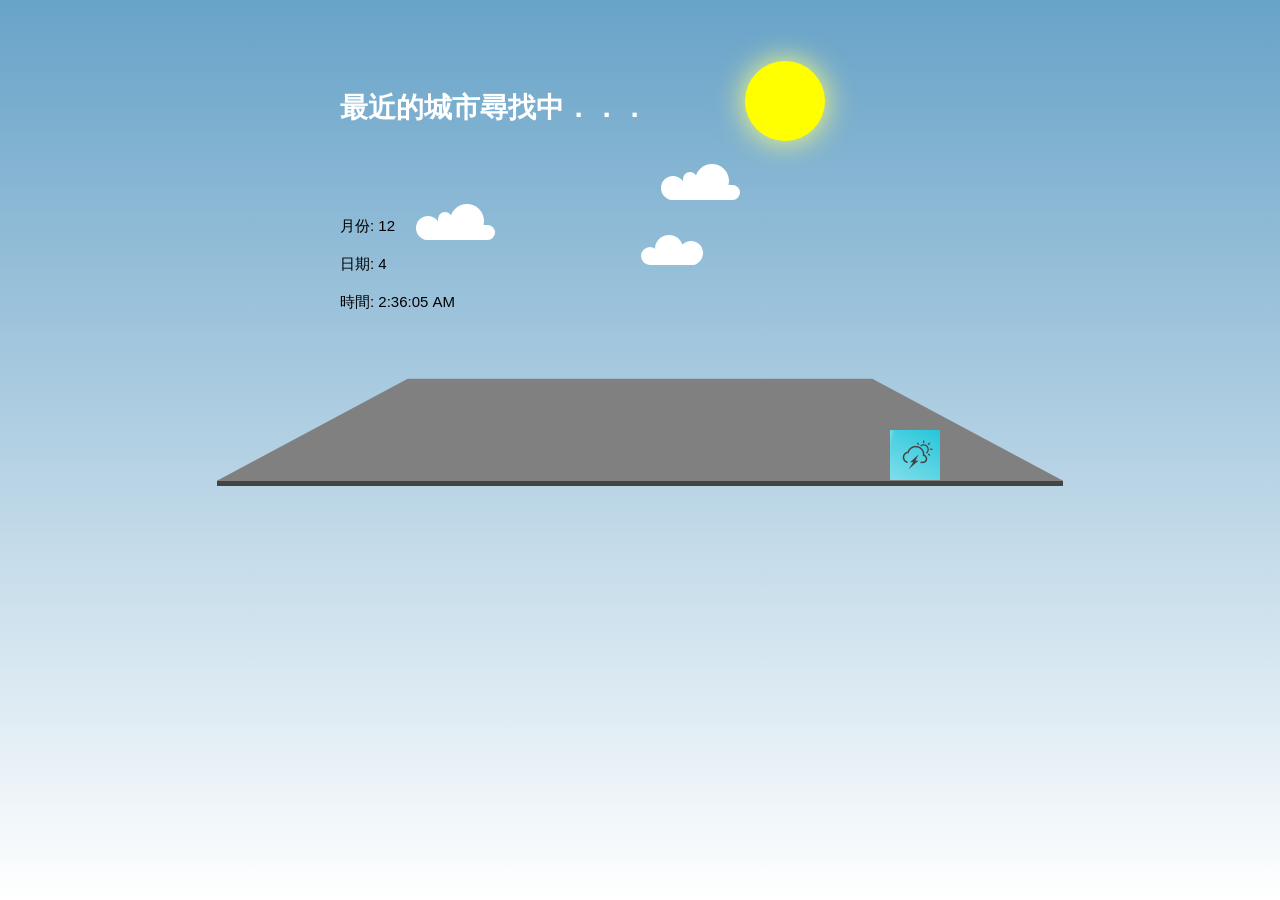
<file: 7/index.html>
<!DOCTYPE html>
<html>
<head>
    <meta charset="utf-8">
    <link rel="stylesheet"  href="style2.css">
    <title>專題 ： 獲得最離自己最近的城市天氣</title>  
    <script src="https://cdn.jsdelivr.net/npm/bootstrap@5.0.2/dist/js/bootstrap.bundle.min.js" integrity="sha384-MrcW6ZMFYlzcLA8Nl+NtUVF0sA7MsXsP1UyJoMp4YLEuNSfAP+JcXn/tWtIaxVXM" crossorigin="anonymous"></script>
    <script src="https://cdn.jsdelivr.net/npm/@popperjs/core@2.9.2/dist/umd/popper.min.js" integrity="sha384-IQsoLXl5PILFhosVNubq5LC7Qb9DXgDA9i+tQ8Zj3iwWAwPtgFTxbJ8NT4GN1R8p" crossorigin="anonymous"></script>
    <script src="https://cdn.jsdelivr.net/npm/bootstrap@5.0.2/dist/js/bootstrap.min.js" integrity="sha384-cVKIPhGWiC2Al4u+LWgxfKTRIcfu0JTxR+EQDz/bgldoEyl4H0zUF0QKbrJ0EcQF" crossorigin="anonymous"></script>
    <script  src="https://code.jquery.com/jquery-3.7.0.min.js" integrity="sha256-2Pmvv0kuTBOenSvLm6bvfBSSHrUJ+3A7x6P5Ebd07/g=" crossorigin="anonymous"></script>
   
</head>


<body>
<div class="box-wrap">
	<input id="toggle" class="toggle" type="checkbox">
	<div class="rain"><i style="left:693px;top:844px"></i><i style="left:1307px;top:-31px"></i><i style="left:984px;top:101px"></i><i style="left:1662px;top:-64px"></i><i style="left:999px;top:1371px"></i><i style="left:960px;top:-820px"></i><i style="left:1288px;top:185px"></i><i style="left:1618px;top:103px"></i><i style="left:659px;top:1180px"></i><i style="left:648px;top:-408px"></i><i style="left:844px;top:10px"></i><i style="left:662px;top:1098px"></i><i style="left:471px;top:55px"></i><i style="left:811px;top:-752px"></i><i style="left:281px;top:1300px"></i><i style="left:117px;top:153px"></i><i style="left:579px;top:942px"></i><i style="left:657px;top:-977px"></i><i style="left:1757px;top:808px"></i><i style="left:1334px;top:116px"></i><i style="left:1089px;top:-59px"></i><i style="left:615px;top:661px"></i><i style="left:1303px;top:-163px"></i><i style="left:60px;top:789px"></i><i style="left:1038px;top:-686px"></i><i style="left:920px;top:1190px"></i><i style="left:1174px;top:-21px"></i><i style="left:1031px;top:-762px"></i><i style="left:1541px;top:432px"></i><i style="left:72px;top:286px"></i><i style="left:1746px;top:34px"></i><i style="left:900px;top:566px"></i><i style="left:1045px;top:-666px"></i><i style="left:224px;top:-370px"></i><i style="left:206px;top:-904px"></i><i style="left:1586px;top:-521px"></i><i style="left:410px;top:-962px"></i><i style="left:223px;top:604px"></i><i style="left:457px;top:-558px"></i><i style="left:516px;top:163px"></i><i style="left:1474px;top:380px"></i><i style="left:1363px;top:748px"></i><i style="left:35px;top:1337px"></i><i style="left:1029px;top:263px"></i><i style="left:360px;top:443px"></i><i style="left:1343px;top:825px"></i><i style="left:1731px;top:1009px"></i><i style="left:1613px;top:442px"></i><i style="left:333px;top:-920px"></i><i style="left:1202px;top:-815px"></i><i style="left:1081px;top:126px"></i><i style="left:1820px;top:381px"></i><i style="left:1687px;top:-234px"></i><i style="left:1064px;top:1364px"></i><i style="left:1601px;top:518px"></i><i style="left:545px;top:105px"></i><i style="left:1198px;top:-508px"></i><i style="left:61px;top:658px"></i><i style="left:73px;top:1197px"></i><i style="left:774px;top:40px"></i><i style="left:1680px;top:483px"></i><i style="left:1742px;top:1118px"></i><i style="left:369px;top:-825px"></i><i style="left:307px;top:-557px"></i><i style="left:1641px;top:973px"></i><i style="left:1273px;top:1015px"></i><i style="left:1727px;top:1334px"></i><i style="left:1390px;top:-637px"></i><i style="left:1693px;top:1164px"></i><i style="left:1394px;top:-687px"></i><i style="left:363px;top:300px"></i><i style="left:492px;top:965px"></i><i style="left:1507px;top:212px"></i><i style="left:201px;top:878px"></i><i style="left:1047px;top:-646px"></i><i style="left:1796px;top:1045px"></i><i style="left:10px;top:1px"></i><i style="left:235px;top:155px"></i><i style="left:863px;top:1131px"></i><i style="left:1415px;top:802px"></i><i style="left:605px;top:1220px"></i><i style="left:1557px;top:484px"></i><i style="left:906px;top:563px"></i><i style="left:1087px;top:582px"></i><i style="left:14px;top:-726px"></i><i style="left:226px;top:-883px"></i><i style="left:311px;top:-215px"></i><i style="left:1401px;top:-679px"></i><i style="left:817px;top:1245px"></i><i style="left:1095px;top:992px"></i><i style="left:1092px;top:275px"></i><i style="left:1630px;top:49px"></i><i style="left:516px;top:-335px"></i><i style="left:238px;top:-675px"></i><i style="left:286px;top:690px"></i><i style="left:763px;top:496px"></i><i style="left:527px;top:667px"></i><i style="left:1626px;top:-142px"></i><i style="left:1691px;top:-71px"></i><i style="left:419px;top:-189px"></i><i style="left:758px;top:-455px"></i><i style="left:1618px;top:-910px"></i><i style="left:147px;top:335px"></i><i style="left:778px;top:317px"></i><i style="left:1296px;top:293px"></i><i style="left:1836px;top:494px"></i><i style="left:132px;top:7px"></i><i style="left:1586px;top:368px"></i><i style="left:538px;top:512px"></i><i style="left:702px;top:-701px"></i><i style="left:627px;top:-103px"></i><i style="left:303px;top:1345px"></i><i style="left:1090px;top:752px"></i><i style="left:1502px;top:23px"></i><i style="left:1763px;top:-670px"></i><i style="left:1467px;top:136px"></i><i style="left:1708px;top:-138px"></i><i style="left:1228px;top:-112px"></i><i style="left:310px;top:1361px"></i><i style="left:917px;top:852px"></i><i style="left:195px;top:281px"></i><i style="left:835px;top:470px"></i><i style="left:1025px;top:-67px"></i><i style="left:1705px;top:954px"></i><i style="left:996px;top:486px"></i><i style="left:598px;top:-280px"></i><i style="left:1822px;top:-799px"></i><i style="left:152px;top:444px"></i><i style="left:673px;top:-395px"></i><i style="left:1834px;top:470px"></i><i style="left:995px;top:5px"></i><i style="left:992px;top:-814px"></i><i style="left:588px;top:-38px"></i><i style="left:1179px;top:-949px"></i><i style="left:341px;top:1180px"></i><i style="left:1556px;top:-268px"></i><i style="left:730px;top:1203px"></i><i style="left:1439px;top:878px"></i><i style="left:723px;top:-718px"></i><i style="left:1367px;top:387px"></i><i style="left:587px;top:487px"></i><i style="left:504px;top:806px"></i><i style="left:623px;top:-933px"></i><i style="left:52px;top:319px"></i><i style="left:1107px;top:362px"></i><i style="left:1300px;top:1059px"></i><i style="left:89px;top:744px"></i><i style="left:1136px;top:1206px"></i><i style="left:1259px;top:-229px"></i><i style="left:725px;top:969px"></i><i style="left:833px;top:919px"></i><i style="left:1177px;top:-114px"></i><i style="left:484px;top:-675px"></i><i style="left:942px;top:995px"></i><i style="left:1824px;top:18px"></i><i style="left:496px;top:765px"></i><i style="left:34px;top:-358px"></i><i style="left:1154px;top:437px"></i><i style="left:1128px;top:-19px"></i><i style="left:413px;top:-770px"></i><i style="left:961px;top:-76px"></i><i style="left:870px;top:-627px"></i><i style="left:976px;top:918px"></i><i style="left:381px;top:526px"></i><i style="left:1605px;top:-350px"></i><i style="left:1791px;top:1188px"></i><i style="left:539px;top:-692px"></i><i style="left:1408px;top:-352px"></i><i style="left:1117px;top:-924px"></i><i style="left:1825px;top:1103px"></i><i style="left:439px;top:-140px"></i><i style="left:1588px;top:-133px"></i><i style="left:1375px;top:376px"></i><i style="left:1832px;top:-471px"></i><i style="left:1506px;top:479px"></i><i style="left:521px;top:92px"></i><i style="left:1498px;top:569px"></i><i style="left:265px;top:-711px"></i><i style="left:1740px;top:801px"></i><i style="left:553px;top:828px"></i><i style="left:1596px;top:-150px"></i><i style="left:784px;top:-52px"></i><i style="left:444px;top:-665px"></i><i style="left:773px;top:1246px"></i><i style="left:538px;top:-611px"></i><i style="left:735px;top:382px"></i><i style="left:1756px;top:1249px"></i><i style="left:1643px;top:-795px"></i><i style="left:777px;top:35px"></i><i style="left:1554px;top:1155px"></i><i style="left:1476px;top:654px"></i><i style="left:1849px;top:548px"></i><i style="left:1314px;top:-308px"></i><i style="left:273px;top:707px"></i><i style="left:1875px;top:457px"></i><i style="left:908px;top:738px"></i><i style="left:624px;top:-233px"></i><i style="left:895px;top:-447px"></i><i style="left:67px;top:746px"></i><i style="left:1459px;top:-458px"></i><i style="left:993px;top:6px"></i><i style="left:1660px;top:1260px"></i><i style="left:724px;top:702px"></i><i style="left:1394px;top:1342px"></i><i style="left:312px;top:-22px"></i><i style="left:395px;top:1341px"></i><i style="left:642px;top:-680px"></i><i style="left:823px;top:513px"></i><i style="left:1522px;top:1314px"></i><i style="left:1372px;top:-293px"></i><i style="left:1888px;top:-866px"></i><i style="left:1895px;top:-792px"></i><i style="left:1808px;top:394px"></i><i style="left:769px;top:183px"></i><i style="left:1812px;top:1138px"></i><i style="left:1341px;top:-769px"></i><i style="left:1085px;top:1347px"></i><i style="left:1298px;top:510px"></i><i style="left:1174px;top:1306px"></i><i style="left:917px;top:577px"></i><i style="left:433px;top:-654px"></i><i style="left:1805px;top:1382px"></i><i style="left:1006px;top:470px"></i><i style="left:1362px;top:558px"></i><i style="left:894px;top:-267px"></i><i style="left:1641px;top:-803px"></i><i style="left:205px;top:1133px"></i><i style="left:155px;top:1199px"></i><i style="left:1078px;top:-626px"></i><i style="left:75px;top:17px"></i><i style="left:1248px;top:675px"></i><i style="left:447px;top:-283px"></i><i style="left:1594px;top:-801px"></i><i style="left:48px;top:246px"></i><i style="left:738px;top:-592px"></i><i style="left:545px;top:312px"></i><i style="left:1523px;top:1255px"></i><i style="left:1451px;top:648px"></i><i style="left:463px;top:-202px"></i><i style="left:1285px;top:-840px"></i><i style="left:349px;top:-537px"></i><i style="left:871px;top:328px"></i><i style="left:1880px;top:-165px"></i><i style="left:341px;top:-30px"></i><i style="left:170px;top:-567px"></i><i style="left:1175px;top:884px"></i><i style="left:1815px;top:-521px"></i><i style="left:499px;top:576px"></i><i style="left:1237px;top:-169px"></i><i style="left:1324px;top:420px"></i><i style="left:1758px;top:1141px"></i><i style="left:1405px;top:666px"></i><i style="left:764px;top:-453px"></i><i style="left:560px;top:1299px"></i><i style="left:1808px;top:797px"></i><i style="left:1313px;top:-539px"></i><i style="left:608px;top:-862px"></i><i style="left:1254px;top:797px"></i><i style="left:32px;top:148px"></i><i style="left:109px;top:-82px"></i><i style="left:1357px;top:-678px"></i><i style="left:1516px;top:-543px"></i><i style="left:1035px;top:-737px"></i><i style="left:1487px;top:-877px"></i><i style="left:1653px;top:1312px"></i><i style="left:1643px;top:-617px"></i><i style="left:783px;top:462px"></i><i style="left:1493px;top:944px"></i><i style="left:387px;top:-710px"></i><i style="left:1383px;top:58px"></i><i style="left:690px;top:1345px"></i><i style="left:897px;top:273px"></i><i style="left:102px;top:788px"></i><i style="left:958px;top:-942px"></i><i style="left:1531px;top:414px"></i><i style="left:644px;top:46px"></i><i style="left:1488px;top:-573px"></i><i style="left:1577px;top:1187px"></i><i style="left:51px;top:132px"></i><i style="left:689px;top:1284px"></i><i style="left:179px;top:120px"></i><i style="left:704px;top:-339px"></i><i style="left:572px;top:940px"></i><i style="left:161px;top:594px"></i><i style="left:1107px;top:1214px"></i><i style="left:420px;top:-441px"></i><i style="left:1254px;top:-838px"></i><i style="left:415px;top:42px"></i><i style="left:1841px;top:-986px"></i><i style="left:694px;top:-631px"></i><i style="left:1747px;top:801px"></i><i style="left:174px;top:-276px"></i><i style="left:1772px;top:370px"></i><i style="left:1345px;top:1281px"></i><i style="left:206px;top:-169px"></i><i style="left:708px;top:776px"></i><i style="left:582px;top:749px"></i><i style="left:1268px;top:607px"></i><i style="left:976px;top:223px"></i><i style="left:665px;top:1049px"></i><i style="left:57px;top:-29px"></i><i style="left:1275px;top:-516px"></i><i style="left:140px;top:559px"></i><i style="left:326px;top:988px"></i><i style="left:1848px;top:-398px"></i><i style="left:1577px;top:794px"></i><i style="left:664px;top:-590px"></i><i style="left:400px;top:1039px"></i><i style="left:1697px;top:624px"></i><i style="left:1536px;top:1165px"></i><i style="left:745px;top:-995px"></i><i style="left:1281px;top:786px"></i><i style="left:1491px;top:-327px"></i><i style="left:1468px;top:1128px"></i><i style="left:823px;top:796px"></i><i style="left:42px;top:-85px"></i><i style="left:1239px;top:-543px"></i><i style="left:731px;top:130px"></i><i style="left:1626px;top:1205px"></i><i style="left:872px;top:296px"></i><i style="left:210px;top:-280px"></i><i style="left:865px;top:490px"></i><i style="left:1348px;top:967px"></i><i style="left:663px;top:25px"></i><i style="left:472px;top:1037px"></i><i style="left:203px;top:-150px"></i><i style="left:1113px;top:309px"></i><i style="left:280px;top:977px"></i><i style="left:1571px;top:1361px"></i><i style="left:1709px;top:-512px"></i><i style="left:973px;top:1128px"></i><i style="left:1425px;top:628px"></i><i style="left:803px;top:-664px"></i><i style="left:189px;top:554px"></i><i style="left:1840px;top:1232px"></i><i style="left:1317px;top:-488px"></i><i style="left:776px;top:-249px"></i><i style="left:633px;top:-815px"></i><i style="left:151px;top:943px"></i><i style="left:1009px;top:-58px"></i><i style="left:1126px;top:1120px"></i><i style="left:404px;top:-963px"></i><i style="left:1799px;top:173px"></i><i style="left:1345px;top:-656px"></i><i style="left:101px;top:-606px"></i><i style="left:1638px;top:-976px"></i><i style="left:404px;top:-111px"></i><i style="left:1437px;top:-903px"></i><i style="left:192px;top:-421px"></i><i style="left:1859px;top:-846px"></i><i style="left:1698px;top:-563px"></i><i style="left:1645px;top:1175px"></i><i style="left:771px;top:-481px"></i><i style="left:1046px;top:472px"></i><i style="left:1683px;top:206px"></i><i style="left:1093px;top:1214px"></i><i style="left:625px;top:-260px"></i><i style="left:1297px;top:240px"></i><i style="left:383px;top:153px"></i><i style="left:1842px;top:-933px"></i><i style="left:773px;top:1272px"></i><i style="left:1576px;top:-48px"></i><i style="left:479px;top:57px"></i><i style="left:1101px;top:-870px"></i><i style="left:1308px;top:-814px"></i><i style="left:658px;top:-299px"></i><i style="left:1591px;top:-231px"></i><i style="left:897px;top:15px"></i><i style="left:435px;top:200px"></i><i style="left:1380px;top:-809px"></i><i style="left:417px;top:134px"></i><i style="left:1459px;top:-127px"></i><i style="left:715px;top:979px"></i><i style="left:1565px;top:-918px"></i><i style="left:189px;top:333px"></i><i style="left:1417px;top:822px"></i><i style="left:1413px;top:-59px"></i><i style="left:1315px;top:-715px"></i><i style="left:1248px;top:-597px"></i><i style="left:1812px;top:588px"></i><i style="left:1164px;top:704px"></i><i style="left:172px;top:545px"></i><i style="left:789px;top:-891px"></i><i style="left:1257px;top:1397px"></i><i style="left:894px;top:158px"></i><i style="left:323px;top:775px"></i><i style="left:1498px;top:-378px"></i><i style="left:1849px;top:1201px"></i><i style="left:209px;top:1295px"></i><i style="left:768px;top:-446px"></i><i style="left:1070px;top:1070px"></i><i style="left:534px;top:1221px"></i><i style="left:466px;top:31px"></i><i style="left:1518px;top:508px"></i><i style="left:660px;top:-405px"></i><i style="left:1266px;top:701px"></i><i style="left:1019px;top:-989px"></i><i style="left:1837px;top:-843px"></i><i style="left:459px;top:-107px"></i><i style="left:957px;top:1032px"></i><i style="left:386px;top:286px"></i><i style="left:163px;top:-267px"></i><i style="left:606px;top:820px"></i><i style="left:103px;top:-474px"></i><i style="left:1680px;top:662px"></i><i style="left:1232px;top:-980px"></i><i style="left:1886px;top:291px"></i><i style="left:612px;top:1029px"></i><i style="left:362px;top:-625px"></i><i style="left:1191px;top:1199px"></i><i style="left:1230px;top:-306px"></i><i style="left:1093px;top:428px"></i><i style="left:1566px;top:-370px"></i><i style="left:1629px;top:-912px"></i><i style="left:786px;top:-767px"></i><i style="left:4px;top:1313px"></i><i style="left:1096px;top:553px"></i><i style="left:1619px;top:242px"></i><i style="left:1392px;top:70px"></i><i style="left:981px;top:615px"></i><i style="left:1243px;top:685px"></i><i style="left:1031px;top:1126px"></i><i style="left:719px;top:1192px"></i><i style="left:1464px;top:-167px"></i><i style="left:128px;top:974px"></i><i style="left:1px;top:122px"></i><i style="left:786px;top:-390px"></i><i style="left:354px;top:1288px"></i><i style="left:221px;top:300px"></i><i style="left:857px;top:-240px"></i><i style="left:319px;top:-840px"></i><i style="left:1817px;top:344px"></i><i style="left:1587px;top:-628px"></i><i style="left:1282px;top:894px"></i><i style="left:1265px;top:1323px"></i><i style="left:780px;top:780px"></i><i style="left:672px;top:-653px"></i><i style="left:44px;top:-423px"></i><i style="left:820px;top:-106px"></i><i style="left:262px;top:-903px"></i><i style="left:897px;top:-416px"></i><i style="left:805px;top:95px"></i><i style="left:1041px;top:-734px"></i><i style="left:1581px;top:-677px"></i><i style="left:1287px;top:-344px"></i><i style="left:68px;top:465px"></i><i style="left:1550px;top:-721px"></i><i style="left:1232px;top:459px"></i><i style="left:492px;top:-555px"></i><i style="left:409px;top:215px"></i><i style="left:1621px;top:-197px"></i><i style="left:757px;top:1154px"></i><i style="left:1147px;top:28px"></i><i style="left:1501px;top:-658px"></i><i style="left:1357px;top:-35px"></i><i style="left:571px;top:944px"></i><i style="left:1667px;top:788px"></i><i style="left:191px;top:1003px"></i><i style="left:101px;top:1051px"></i><i style="left:1209px;top:-287px"></i><i style="left:1057px;top:1323px"></i><i style="left:1289px;top:-525px"></i><i style="left:359px;top:1068px"></i><i style="left:1049px;top:-225px"></i><i style="left:1832px;top:245px"></i><i style="left:674px;top:-164px"></i><i style="left:1250px;top:-499px"></i><i style="left:119px;top:984px"></i><i style="left:1787px;top:494px"></i><i style="left:1544px;top:57px"></i><i style="left:1464px;top:-676px"></i><i style="left:104px;top:-688px"></i><i style="left:1510px;top:172px"></i><i style="left:986px;top:1075px"></i><i style="left:419px;top:1355px"></i><i style="left:1039px;top:927px"></i><i style="left:1760px;top:1167px"></i><i style="left:377px;top:906px"></i><i style="left:1107px;top:1169px"></i><i style="left:1844px;top:745px"></i><i style="left:725px;top:-172px"></i><i style="left:553px;top:-95px"></i><i style="left:695px;top:699px"></i><i style="left:69px;top:1096px"></i><i style="left:1330px;top:213px"></i><i style="left:647px;top:-650px"></i><i style="left:106px;top:313px"></i><i style="left:1813px;top:-868px"></i><i style="left:1329px;top:450px"></i><i style="left:1719px;top:-827px"></i><i style="left:16px;top:-901px"></i><i style="left:1848px;top:1259px"></i><i style="left:810px;top:1205px"></i><i style="left:231px;top:-935px"></i><i style="left:1392px;top:-90px"></i><i style="left:1685px;top:85px"></i><i style="left:786px;top:732px"></i><i style="left:1627px;top:-404px"></i><i style="left:1413px;top:-681px"></i><i style="left:1417px;top:880px"></i><i style="left:718px;top:1366px"></i><i style="left:302px;top:35px"></i><i style="left:373px;top:-387px"></i><i style="left:867px;top:-509px"></i><i style="left:1617px;top:602px"></i><i style="left:1445px;top:370px"></i><i style="left:1675px;top:-529px"></i><i style="left:1489px;top:952px"></i><i style="left:158px;top:150px"></i><i style="left:1689px;top:1177px"></i><i style="left:1600px;top:884px"></i><i style="left:757px;top:88px"></i><i style="left:471px;top:98px"></i><i style="left:1049px;top:384px"></i><i style="left:1508px;top:1241px"></i><i style="left:1865px;top:-209px"></i><i style="left:1810px;top:1355px"></i><i style="left:1826px;top:102px"></i><i style="left:1600px;top:-574px"></i><i style="left:33px;top:1223px"></i><i style="left:1221px;top:-571px"></i><i style="left:1252px;top:-420px"></i><i style="left:582px;top:1172px"></i><i style="left:723px;top:909px"></i><i style="left:1483px;top:-497px"></i><i style="left:1811px;top:-305px"></i><i style="left:987px;top:1077px"></i><i style="left:1315px;top:296px"></i><i style="left:982px;top:533px"></i><i style="left:348px;top:-326px"></i><i style="left:742px;top:851px"></i><i style="left:1103px;top:-59px"></i><i style="left:1533px;top:-683px"></i><i style="left:614px;top:292px"></i><i style="left:498px;top:223px"></i><i style="left:175px;top:-836px"></i><i style="left:857px;top:1364px"></i><i style="left:1479px;top:-761px"></i><i style="left:372px;top:-549px"></i><i style="left:1440px;top:927px"></i><i style="left:203px;top:-718px"></i><i style="left:509px;top:-492px"></i><i style="left:1080px;top:-446px"></i><i style="left:611px;top:616px"></i><i style="left:1578px;top:-142px"></i><i style="left:60px;top:186px"></i><i style="left:1348px;top:-535px"></i><i style="left:1815px;top:-262px"></i><i style="left:559px;top:-878px"></i><i style="left:354px;top:1224px"></i><i style="left:47px;top:410px"></i><i style="left:1263px;top:1336px"></i><i style="left:1255px;top:343px"></i><i style="left:1212px;top:467px"></i><i style="left:259px;top:-975px"></i><i style="left:315px;top:376px"></i><i style="left:99px;top:507px"></i><i style="left:880px;top:604px"></i><i style="left:1124px;top:-59px"></i><i style="left:485px;top:-671px"></i><i style="left:408px;top:-403px"></i><i style="left:1307px;top:-508px"></i><i style="left:1171px;top:-894px"></i><i style="left:218px;top:-169px"></i><i style="left:194px;top:823px"></i><i style="left:207px;top:-623px"></i><i style="left:671px;top:263px"></i><i style="left:1169px;top:670px"></i><i style="left:878px;top:-405px"></i><i style="left:922px;top:343px"></i><i style="left:652px;top:141px"></i><i style="left:941px;top:612px"></i><i style="left:1425px;top:80px"></i><i style="left:82px;top:338px"></i><i style="left:308px;top:-815px"></i><i style="left:281px;top:519px"></i><i style="left:1039px;top:590px"></i><i style="left:688px;top:63px"></i><i style="left:1456px;top:-543px"></i><i style="left:272px;top:-520px"></i><i style="left:375px;top:188px"></i><i style="left:1350px;top:-609px"></i><i style="left:300px;top:1303px"></i><i style="left:918px;top:375px"></i><i style="left:1900px;top:456px"></i><i style="left:1788px;top:-815px"></i><i style="left:720px;top:-570px"></i><i style="left:1558px;top:1201px"></i><i style="left:1585px;top:1303px"></i><i style="left:1471px;top:787px"></i><i style="left:1520px;top:-270px"></i><i style="left:603px;top:1364px"></i><i style="left:1685px;top:257px"></i><i style="left:425px;top:-590px"></i><i style="left:1656px;top:1107px"></i><i style="left:229px;top:439px"></i><i style="left:1626px;top:-832px"></i><i style="left:1175px;top:1151px"></i><i style="left:1510px;top:542px"></i><i style="left:1415px;top:776px"></i><i style="left:37px;top:255px"></i><i style="left:573px;top:1026px"></i><i style="left:605px;top:-801px"></i><i style="left:464px;top:-498px"></i><i style="left:1175px;top:769px"></i><i style="left:1104px;top:-98px"></i><i style="left:391px;top:-240px"></i><i style="left:673px;top:1308px"></i><i style="left:1487px;top:773px"></i><i style="left:1775px;top:148px"></i><i style="left:15px;top:1394px"></i><i style="left:145px;top:-844px"></i><i style="left:1225px;top:420px"></i><i style="left:511px;top:794px"></i><i style="left:1580px;top:-345px"></i><i style="left:1156px;top:367px"></i><i style="left:346px;top:15px"></i><i style="left:178px;top:19px"></i><i style="left:1728px;top:298px"></i><i style="left:906px;top:1245px"></i><i style="left:346px;top:-626px"></i><i style="left:540px;top:-712px"></i><i style="left:1477px;top:-64px"></i><i style="left:1442px;top:-230px"></i><i style="left:1051px;top:-656px"></i><i style="left:95px;top:-834px"></i><i style="left:1860px;top:16px"></i><i style="left:869px;top:283px"></i><i style="left:819px;top:-493px"></i><i style="left:1799px;top:-121px"></i><i style="left:1335px;top:130px"></i><i style="left:830px;top:98px"></i><i style="left:1161px;top:941px"></i><i style="left:1418px;top:-572px"></i><i style="left:1617px;top:-359px"></i><i style="left:708px;top:-833px"></i><i style="left:521px;top:793px"></i><i style="left:1173px;top:-362px"></i><i style="left:1561px;top:669px"></i><i style="left:1162px;top:366px"></i><i style="left:1616px;top:950px"></i><i style="left:294px;top:1325px"></i><i style="left:161px;top:-110px"></i><i style="left:1476px;top:745px"></i><i style="left:298px;top:528px"></i><i style="left:33px;top:-162px"></i><i style="left:1452px;top:-92px"></i><i style="left:496px;top:-139px"></i><i style="left:1309px;top:-116px"></i><i style="left:684px;top:40px"></i><i style="left:1141px;top:938px"></i><i style="left:1219px;top:-465px"></i><i style="left:722px;top:914px"></i><i style="left:448px;top:-548px"></i><i style="left:276px;top:-227px"></i><i style="left:1612px;top:337px"></i><i style="left:1472px;top:-80px"></i><i style="left:1453px;top:1317px"></i><i style="left:1099px;top:1283px"></i><i style="left:418px;top:307px"></i><i style="left:985px;top:479px"></i><i style="left:1214px;top:-249px"></i><i style="left:1369px;top:-417px"></i><i style="left:49px;top:396px"></i><i style="left:1597px;top:-861px"></i><i style="left:1751px;top:1253px"></i><i style="left:1705px;top:752px"></i><i style="left:366px;top:1189px"></i><i style="left:488px;top:-538px"></i><i style="left:1145px;top:-850px"></i><i style="left:349px;top:1094px"></i><i style="left:339px;top:-595px"></i><i style="left:1494px;top:111px"></i><i style="left:1443px;top:-548px"></i><i style="left:556px;top:-486px"></i><i style="left:684px;top:38px"></i><i style="left:1818px;top:398px"></i><i style="left:1783px;top:-468px"></i><i style="left:1564px;top:349px"></i><i style="left:1482px;top:-730px"></i><i style="left:1423px;top:-288px"></i><i style="left:786px;top:-932px"></i><i style="left:709px;top:-848px"></i><i style="left:1496px;top:395px"></i><i style="left:1138px;top:590px"></i><i style="left:1345px;top:1231px"></i><i style="left:1722px;top:-890px"></i><i style="left:1765px;top:805px"></i><i style="left:498px;top:122px"></i><i style="left:280px;top:-310px"></i><i style="left:477px;top:1088px"></i><i style="left:472px;top:376px"></i><i style="left:409px;top:216px"></i><i style="left:244px;top:-193px"></i><i style="left:1019px;top:-650px"></i><i style="left:392px;top:148px"></i><i style="left:1093px;top:-913px"></i><i style="left:571px;top:571px"></i><i style="left:1890px;top:1017px"></i><i style="left:1510px;top:955px"></i><i style="left:437px;top:-292px"></i><i style="left:1476px;top:546px"></i><i style="left:190px;top:475px"></i><i style="left:1795px;top:874px"></i><i style="left:417px;top:100px"></i><i style="left:858px;top:-115px"></i><i style="left:242px;top:162px"></i><i style="left:325px;top:975px"></i><i style="left:742px;top:-844px"></i><i style="left:1568px;top:479px"></i><i style="left:1433px;top:-565px"></i><i style="left:1509px;top:963px"></i><i style="left:1598px;top:5px"></i><i style="left:216px;top:361px"></i><i style="left:1171px;top:-665px"></i><i style="left:489px;top:1379px"></i><i style="left:730px;top:1353px"></i><i style="left:871px;top:-793px"></i><i style="left:1210px;top:1010px"></i><i style="left:340px;top:1123px"></i><i style="left:26px;top:411px"></i><i style="left:1094px;top:-466px"></i><i style="left:235px;top:1055px"></i><i style="left:1141px;top:776px"></i><i style="left:502px;top:-46px"></i><i style="left:414px;top:958px"></i><i style="left:1181px;top:-527px"></i><i style="left:1036px;top:606px"></i><i style="left:85px;top:105px"></i><i style="left:1205px;top:1236px"></i><i style="left:1374px;top:487px"></i><i style="left:1799px;top:385px"></i><i style="left:639px;top:644px"></i><i style="left:754px;top:946px"></i><i style="left:564px;top:647px"></i><i style="left:681px;top:1226px"></i><i style="left:919px;top:1273px"></i><i style="left:1505px;top:95px"></i><i style="left:1437px;top:1205px"></i><i style="left:23px;top:-341px"></i><i style="left:537px;top:697px"></i><i style="left:1345px;top:1371px"></i><i style="left:649px;top:1343px"></i><i style="left:1474px;top:-725px"></i><i style="left:1464px;top:962px"></i><i style="left:205px;top:1154px"></i><i style="left:1496px;top:-83px"></i><i style="left:304px;top:-787px"></i><i style="left:1577px;top:1245px"></i><i style="left:253px;top:1124px"></i><i style="left:735px;top:473px"></i><i style="left:804px;top:-929px"></i><i style="left:1516px;top:-924px"></i><i style="left:1858px;top:-134px"></i><i style="left:540px;top:-803px"></i><i style="left:243px;top:-684px"></i><i style="left:1022px;top:-658px"></i><i style="left:1600px;top:-111px"></i><i style="left:878px;top:600px"></i><i style="left:440px;top:-211px"></i><i style="left:969px;top:-428px"></i><i style="left:1665px;top:-221px"></i><i style="left:948px;top:-728px"></i><i style="left:1230px;top:66px"></i><i style="left:903px;top:1357px"></i><i style="left:1136px;top:1240px"></i><i style="left:27px;top:866px"></i><i style="left:285px;top:-751px"></i><i style="left:1843px;top:78px"></i><i style="left:933px;top:1358px"></i><i style="left:887px;top:-813px"></i><i style="left:1326px;top:717px"></i><i style="left:491px;top:-281px"></i><i style="left:1888px;top:863px"></i><i style="left:1464px;top:1371px"></i><i style="left:1287px;top:-217px"></i><i style="left:1570px;top:-975px"></i><i style="left:1098px;top:749px"></i><i style="left:210px;top:-48px"></i><i style="left:1454px;top:911px"></i><i style="left:1819px;top:736px"></i><i style="left:143px;top:683px"></i><i style="left:689px;top:406px"></i><i style="left:827px;top:-861px"></i><i style="left:1654px;top:-553px"></i><i style="left:651px;top:670px"></i><i style="left:1402px;top:871px"></i><i style="left:1082px;top:887px"></i><i style="left:888px;top:1380px"></i><i style="left:145px;top:1397px"></i><i style="left:154px;top:137px"></i><i style="left:558px;top:689px"></i><i style="left:742px;top:162px"></i><i style="left:1884px;top:461px"></i><i style="left:739px;top:-244px"></i><i style="left:1060px;top:875px"></i><i style="left:1359px;top:-458px"></i><i style="left:1241px;top:1199px"></i><i style="left:623px;top:-272px"></i><i style="left:1890px;top:-960px"></i><i style="left:1471px;top:-72px"></i><i style="left:537px;top:346px"></i><i style="left:476px;top:-127px"></i><i style="left:494px;top:1218px"></i><i style="left:1112px;top:-977px"></i><i style="left:80px;top:-546px"></i><i style="left:1571px;top:1378px"></i><i style="left:764px;top:75px"></i><i style="left:505px;top:876px"></i><i style="left:810px;top:412px"></i><i style="left:18px;top:350px"></i><i style="left:925px;top:-157px"></i><i style="left:715px;top:269px"></i><i style="left:1656px;top:1165px"></i><i style="left:1397px;top:261px"></i><i style="left:1247px;top:970px"></i><i style="left:163px;top:1095px"></i><i style="left:880px;top:-215px"></i><i style="left:1185px;top:717px"></i><i style="left:1255px;top:371px"></i><i style="left:1763px;top:-873px"></i><i style="left:893px;top:-131px"></i><i style="left:3px;top:321px"></i><i style="left:315px;top:676px"></i><i style="left:1572px;top:1013px"></i><i style="left:1177px;top:891px"></i><i style="left:975px;top:1181px"></i><i style="left:705px;top:40px"></i><i style="left:1605px;top:-865px"></i><i style="left:1180px;top:581px"></i><i style="left:278px;top:-201px"></i><i style="left:529px;top:447px"></i><i style="left:777px;top:461px"></i><i style="left:215px;top:1351px"></i><i style="left:1530px;top:630px"></i><i style="left:1874px;top:552px"></i><i style="left:500px;top:557px"></i><i style="left:1550px;top:1231px"></i><i style="left:1459px;top:1134px"></i><i style="left:1249px;top:372px"></i><i style="left:847px;top:876px"></i><i style="left:407px;top:746px"></i><i style="left:46px;top:-448px"></i><i style="left:1420px;top:917px"></i><i style="left:1304px;top:-794px"></i><i style="left:5px;top:267px"></i><i style="left:1414px;top:53px"></i><i style="left:837px;top:-108px"></i><i style="left:1799px;top:85px"></i><i style="left:904px;top:45px"></i><i style="left:371px;top:-250px"></i><i style="left:543px;top:-11px"></i><i style="left:131px;top:304px"></i><i style="left:1369px;top:223px"></i><i style="left:1045px;top:-889px"></i><i style="left:80px;top:-66px"></i><i style="left:904px;top:732px"></i></div>
	<div class="box-inner">
	<div class="box">
		<div class="box-base"></div>
		<div class="flip front">
			<div class="city">
				<div class="clouds">
					<div class="cloud cloud-1" class="taiwan-text"><div class="dtl"></div></div>
					<div class="cloud cloud-2" class="taiwan-text"><div class="dtl"></div></div>
					<div class="cloud cloud-3" class="taiwan-text"><div class="dtl"></div></div>
				</div>
				 
			</div>
					    <h1 id="city_nearby" style="color:white;">最近的城市尋找中．．．</h1> 
								<div class="circle" id="sun"></div> 
								
								<p id="taiwanMonth" style="margin-top:100px;"></p>
								<p id="taiwanDate"></p>
								<p id="taiwanTime"></p>
							
							<div class="general-info text-gradient">
							<div class="big-div">
								
								<div class="container">
								  <div class="inside" id="result">
								
								  </div>
								</div>
							</div>
			</div>
		</div>
		<div class="flip back" style="background:gray">
			<div class="content">
				<div class="title text-gradient">Taiwan</div>
				<div class="sub-title">Forecast</div>
				<div class="forecast">
					<div class="grd">
						<div class="col">
							<div class="info">
								<div class="date">Mon 18</div>
								<div class="ico"><i class="basethundercloud"></i><i class="icon-thunder"></i></div>
								<div class="unit"><span class="max">18&#176;</span> <span class="min">12&#176;</span></div>
								<div class="text">T-Stroms</div>
							</div>
						</div>
						<div class="col">
							<div class="info">
								<div class="date">Tue 19</div>
								<div class="ico"><i class="basecloud"></i><i class="icon-showers icon-sunny"></i></div>
								<div class="unit"><span class="max">17&#176;</span> <span class="min">14&#176;</span></div>
								<div class="text">Showers</div>
							</div>
						</div>
						<div class="col">
							<div class="info">
								<div class="date">Wed 20</div>
								<div class="ico"><i class="basecloud"></i><i class="icon-rainy"></i></div>
								<div class="unit"><span class="max">19&#176;</span> <span class="min">15&#176;</span></div>
								<div class="text">Rain</div>
							</div>
						</div>
						<div class="col">
							<div class="info">
								<div class="date">Thu 21</div>
								<div class="ico"><i class="basecloud"></i><i class="icon-drizzle"></i></div>
								<div class="unit"><span class="max">16&#176;</span> <span class="min">11&#176;</span></div>
								<div class="text">Drizzle</div>
							</div>
						</div>
						<div class="col">
							<div class="info">
								<div class="date">Fri 22</div>
								<div class="ico"><i class="basethundercloud"></i><i class="icon-thunder icon-sunny"></i></div>
								<div class="unit"><span class="max">21&#176;</span> <span class="min">16&#176;</span></div>
								<div class="text">T-Sunny</div>
							</div>
						</div>
						<div class="col">
							<div class="info">
								<div class="date">Sat 23</div>
								<div class="ico"><i class="basecloud"></i><i class="icon-windy"></i></div>
								<div class="unit"><span class="max">14&#176;</span> <span class="min">12&#176;</span></div>
								<div class="text">Windy</div>
							</div>
						</div>
					</div> 
				</div> 
			</div>
		</div>
	</div>
	<label for="toggle" class="toggle-switch">
		<span class="tgl-btn front">
			<div class="ico"><i class="basethundercloud"></i><i class="icon-thunder icon-sunny"></i></div>
		</span>
		<span class="tgl-btn back">
			<div class="dtl-icon"><i></i></div>
		</span>
	</label>
	</div>
</div>

</body>


    <script>
	
// 建立 Date 物件
const taiwanDate = new Date();

// 取得當前台灣的月份、日期和時間
const taiwanMonth = taiwanDate.getUTCMonth() + 1; // 因為月份從 0 開始，所以要加 1
const taiwanDateOfMonth = taiwanDate.getUTCDate();
const taiwanTime = taiwanDate.toLocaleTimeString('en-US', { timeZone: 'Asia/Taipei' });

// 取得顯示月份、日期和時間的元素參考
const taiwanMonthElement = document.getElementById('taiwanMonth');
const taiwanDateElement = document.getElementById('taiwanDate');
const taiwanTimeElement = document.getElementById('taiwanTime');

// 將值賦給元素的內容
taiwanMonthElement.textContent = '月份: ' + taiwanMonth;
taiwanDateElement.textContent = '日期: ' + taiwanDateOfMonth;
taiwanTimeElement.textContent = '時間: ' + taiwanTime;
 
// 添加 .taiwan-text 類別到元素
taiwanMonthElement.classList.add('taiwan-text');
taiwanDateElement.classList.add('taiwan-text');
taiwanTimeElement.classList.add('taiwan-text');


function updateClock() {
  const taiwanTimeElement = document.getElementById('taiwanTime');
  const currentTime = new Date().toLocaleTimeString('en-US', { timeZone: 'Asia/Taipei' });
  taiwanTimeElement.textContent = '台灣時間: ' + currentTime;
}

// 每秒更新時間
setInterval(updateClock, 1000);


    </script>



    <script src="main.js">
	
    </script>
</html>
</file>
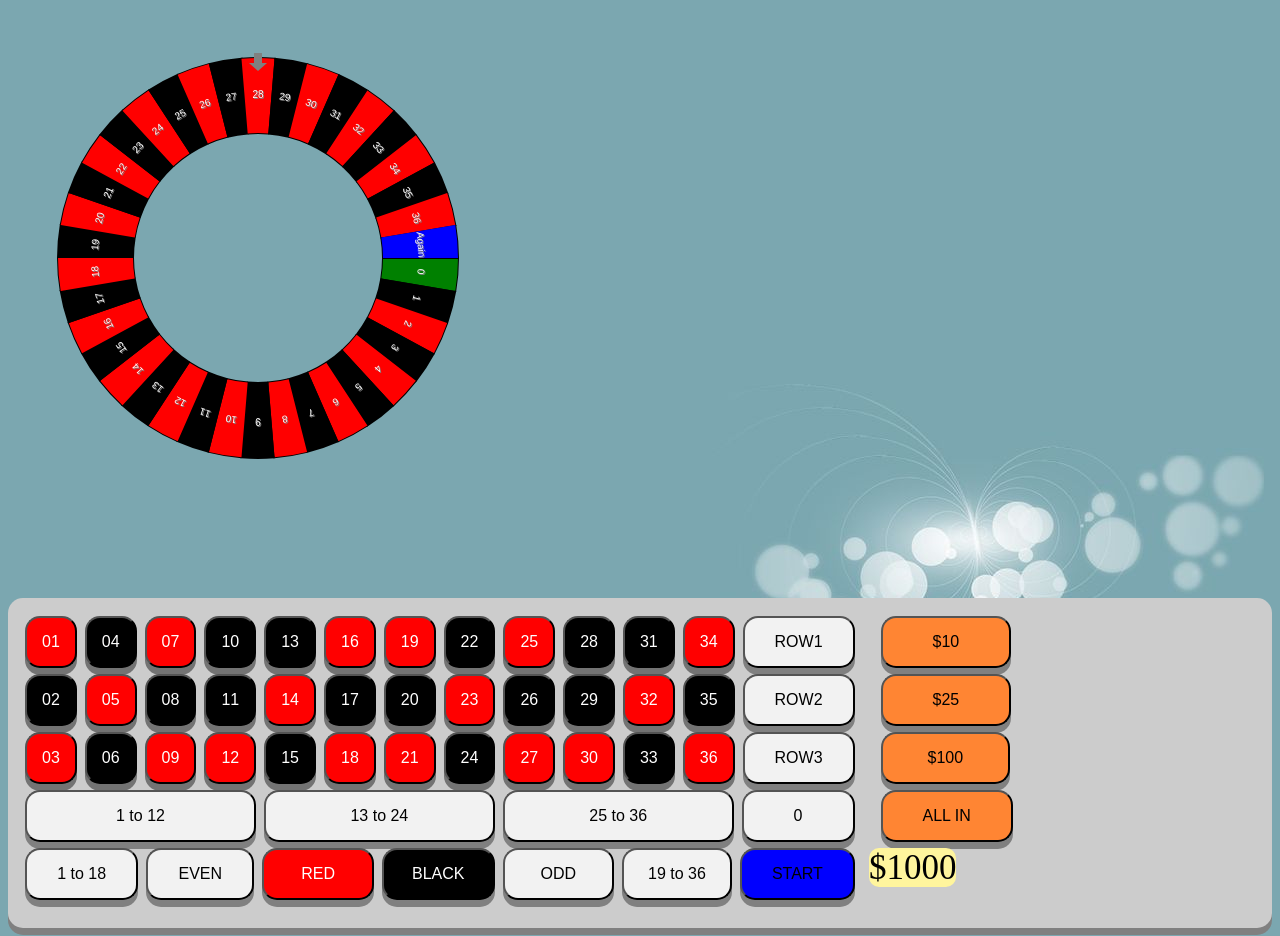
<file: 10/1.html>
<html>
<head>
<title>期末 3.0</title>
<style>
.buttonRed {
border-radius: 15px;
  box-shadow: 0 7px #737373;
  background-color: red;
   
  color: white;
  padding: 15px 15px;
  text-align: center;
  text-decoration: none;
  display: inline-block;
  font-size: 16px;
  margin: 3px 2px;
  cursor: pointer;
}

.buttonBlack {
border-radius: 15px;
 box-shadow: 0 7px #737373;
  background-color: black;
   
  color: white;
  padding: 15px 15px;
  text-align: center;
  text-decoration: none;
  display: inline-block;
  font-size: 16px;
  margin: 3px 2px;
  cursor: pointer;
}

.buttonRow {
border-radius: 15px;
 box-shadow: 0 7px #808080;
  background-color: #f2f2f2;
  color: black;  
  padding: 15px 30px;
  text-align: center;
  text-decoration: none;
  display: inline-block;
  font-size: 16px;
  margin: 3px 2px;
  cursor: pointer;
}

.buttonMoney {
border-radius: 15px;
 box-shadow: 0 7px #808080;
  background-color: #ff8533;
  color: black;  
  padding: 15px 50px;
  text-align: center;
  text-decoration: none;
  display: inline-block;
  font-size: 16px;
  margin: 3px 20px;
  cursor: pointer;
}

.button100{
border-radius: 15px;
 box-shadow: 0 7px #808080;
  background-color: #ff8533;
  color: black;  
  padding: 15px 45px;
  text-align: center;
  text-decoration: none;
  display: inline-block;
  font-size: 16px;
  margin: 3px 20px;
  cursor: pointer;
}

.buttonAll{
border-radius: 15px;
 box-shadow: 0 7px #808080;
  background-color: #ff8533;
  color: black;  
  padding: 15px 40px;
  text-align: center;
  text-decoration: none;
  display: inline-block;
  font-size: 16px;
  margin: 3px 20px;
  cursor: pointer;
}

.buttonTThird {
border-radius: 15px;
 box-shadow: 0 7px #808080;
  background-color: #f2f2f2;
 color: black;  
  padding: 15px 89px;
  text-align: center;
  text-decoration: none;
  display: inline-block;
  font-size: 16px;
  margin: 3px 2px;
  cursor: pointer;
}

.buttonthird {
border-radius: 15px;
 box-shadow: 0 7px #808080;
  background-color: #f2f2f2;
  color: black;  
  padding: 15px 84.5px;
  text-align: center;
  text-decoration: none;
  display: inline-block;
  font-size: 16px;
  margin: 3px 2px;
  cursor: pointer;
}

.buttonZero {
border-radius: 15px;
 box-shadow: 0 7px #808080;
  background-color: #f2f2f2;
  color: black;  
  padding: 15px 50px;
  text-align: center;
  text-decoration: none;
  display: inline-block;
  font-size: 16px;
  margin: 3px 2px;
  cursor: pointer;
}

.buttonStart {
border-radius: 15px;
 box-shadow: 0 7px #808080;
  background-color: blue; 
  color: black; 
 
  padding: 15px 30px;
  text-align: center;  
  text-decoration: none;
  display: inline-block;
  font-size: 16px;
  margin: 3px 2px;
  cursor: pointer;
}

.buttonSix {
border-radius: 15px;
 box-shadow: 0 7px #808080;
  background-color: #f2f2f2;
  color: black;  
  padding: 15px 30.2px;
  text-align: center;
  text-decoration: none;
  display: inline-block;
  font-size: 16px;
  margin: 3px 2px;
  cursor: pointer;
}

.buttonSixx {
border-radius: 15px;
 box-shadow: 0 7px #808080;
  background-color: #f2f2f2;
  color: black;  
  padding: 15px 36px;
  text-align: center;
  text-decoration: none;
  display: inline-block;
  font-size: 16px;
  margin: 3px 2px;
  cursor: pointer;
}

.buttonSixxx {
border-radius: 15px;
 box-shadow: 0 7px #808080;
  background-color: #f2f2f2;
  color: black;  
  padding: 15px 24px;
  text-align: center;
  text-decoration: none;
  display: inline-block;
  font-size: 16px;
  margin: 3px 2px;
  cursor: pointer;
}

.buttonBlackBlack {
border-radius: 15px;
 box-shadow: 0 7px #808080;
 background-color: black;
   
  color: white;
  padding: 15px 28px;
  text-align: center;
  text-decoration: none;
  display: inline-block;
  font-size: 16px;
  margin: 3px 2px;
  cursor: pointer;
}

.buttonRedRed {
border-radius: 15px;
 box-shadow: 0 7px #808080;
 background-color: red;   
  color: white;
  padding: 15px 37px;
  text-align: center;
  text-decoration: none;
  display: inline-block;
  font-size: 16px;
  margin: 3px 2px;
  cursor: pointer;
}

.buttonRed:hover{
	background-color: #990000;
	box-shadow: 0 5px #666;
  transform: translateY(4px);
}

.buttonBlack:hover{
box-shadow: 0 5px #666;
  transform: translateY(4px);
	background-color: #595959;
}

.buttonRow:hover{
	background-color: #d9d9d9;
	box-shadow: 0 5px #666;
  transform: translateY(4px);
}

.buttonMoney:hover{
	background-color: #e65c00;
	box-shadow: 0 5px #666;
  transform: translateY(4px);
}

.button100:hover{
	background-color: #e65c00;
	box-shadow: 0 5px #666;
  transform: translateY(4px);
}

.buttonAll:hover{
	background-color: #e65c00;
	box-shadow: 0 5px #666;
  transform: translateY(4px);
}

.buttonTThird:hover{
	background-color: #d9d9d9;
	box-shadow: 0 5px #666;
  transform: translateY(4px);
}
.buttonthird:hover{
	background-color: #d9d9d9;
	box-shadow: 0 5px #666;
  transform: translateY(4px);
}
.buttonZero:hover{
	background-color: #d9d9d9;
	box-shadow: 0 5px #666;
  transform: translateY(4px);
}
.buttonStart:hover{
	background-color: #0000b3;
	box-shadow: 0 5px #666;
  transform: translateY(4px);
}
.buttonSix:hover{
	background-color: #d9d9d9;
	box-shadow: 0 5px #666;
  transform: translateY(4px);
}
.buttonSixx:hover{
	background-color: #d9d9d9;
	box-shadow: 0 5px #666;
  transform: translateY(4px);
}
.buttonREDRED:hover{
	background-color: #990000;
	box-shadow: 0 5px #666;
  transform: translateY(4px);
}
.buttonBLACKBLACK:hover{
	background-color: #595959;
	box-shadow: 0 5px #666;
  transform: translateY(4px);
}
div{
	z-index:-5
	width: 300px;
    height: 300px;
    padding: 15px;
    background-color: #cccccc;
    border-radius: 15px;
 box-shadow: 0 7px #808080;
}
</style>
</head>
<body>
<style>
body {
  background-image: url("1.jpg");
}
</style>

<canvas id="wheelcanvas" width="500" height="500"></canvas>
<br><br><br><br><br><br>
<DIV>

<button class="buttonRed" type="button"id="1"onclick="CurrentMoneyOn(this.id);CurrentMoneyOff()">01</button>
<button class="buttonBlack" type="button"id="4"onclick="CurrentMoneyOn(this.id);CurrentMoneyOff()">04</button>
<button class="buttonRed" type="button"id="7"onclick="CurrentMoneyOn(this.id);CurrentMoneyOff()">07</button>
<button class="buttonBlack" type="button"id="10"onclick="CurrentMoneyOn(this.id);CurrentMoneyOff()">10</button>
<button class="buttonBlack" type="button"id="13"onclick="CurrentMoneyOn(this.id);CurrentMoneyOff()">13</button>
<button class="buttonRed" type="button"id="16"onclick="CurrentMoneyOn(this.id);CurrentMoneyOff()">16</button>
<button class="buttonRed" type="button"id="19"onclick="CurrentMoneyOn(this.id);CurrentMoneyOff()">19</button>
<button class="buttonBlack" type="button"id="22"onclick="CurrentMoneyOn(this.id);CurrentMoneyOff()">22</button>
<button class="buttonRed" type="button"id="25"onclick="CurrentMoneyOn(this.id);CurrentMoneyOff()">25</button>
<button class="buttonBlack" type="button"id="28"onclick="CurrentMoneyOn(this.id);CurrentMoneyOff()">28</button>
<button class="buttonBlack" type="button"id="31"onclick="CurrentMoneyOn(this.id);CurrentMoneyOff()">31</button>
<button class="buttonRed" type="button"id="34"onclick="CurrentMoneyOn(this.id);CurrentMoneyOff()">34</button>
<button class="buttonRow" type="button"id="46"onclick="CurrentMoneyOn(this.id);CurrentMoneyOff()">ROW1</button>

<button class="buttonMoney" type="button"id="Chip10" onclick="Chip10(this)">$10</button>

<br>

<button class="buttonBlack" type="button"id="2"onclick="CurrentMoneyOn(this.id);CurrentMoneyOff()">02</button>
<button class="buttonRed" type="button"id="5"onclick="CurrentMoneyOn(this.id);CurrentMoneyOff()">05</button>
<button class="buttonBlack" type="button"id="8"onclick="CurrentMoneyOn(this.id);CurrentMoneyOff()">08</button>
<button class="buttonBlack" type="button"id="11"onclick="CurrentMoneyOn(this.id);CurrentMoneyOff()">11</button>
<button class="buttonRed" type="button"id="14"onclick="CurrentMoneyOn(this.id);CurrentMoneyOff()">14</button>
<button class="buttonBlack" type="button"id="17"onclick="CurrentMoneyOn(this.id);CurrentMoneyOff()">17</button>
<button class="buttonBlack" type="button"id="20"onclick="CurrentMoneyOn(this.id);CurrentMoneyOff()">20</button>
<button class="buttonRed" type="button"id="23"onclick="CurrentMoneyOn(this.id);CurrentMoneyOff()">23</button>
<button class="buttonBlack" type="button"id="26"onclick="CurrentMoneyOn(this.id);CurrentMoneyOff()">26</button>
<button class="buttonBlack" type="button"id="29"onclick="CurrentMoneyOn(this.id);CurrentMoneyOff()">29</button>
<button class="buttonRed" type="button"id="32"onclick="CurrentMoneyOn(this.id);CurrentMoneyOff()">32</button>
<button class="buttonBlack" type="button"id="35"onclick="CurrentMoneyOn(this.id);CurrentMoneyOff()">35</button>
<button class="buttonRow" type="button"id="47"onclick="CurrentMoneyOn(this.id);CurrentMoneyOff()">ROW2</button>

<button class="buttonMoney" type="button"id="Chip25" onclick="Chip25(this)">$25</button>

<br>

<button class="buttonRed" type="button"id="3"onclick="CurrentMoneyOn(this.id);CurrentMoneyOff()">03</button>
<button class="buttonBlack" type="button"id="6"onclick="CurrentMoneyOn(this.id);CurrentMoneyOff()">06</button>
<button class="buttonRed" type="button"id="9"onclick="CurrentMoneyOn(this.id);CurrentMoneyOff()">09</button>
<button class="buttonRed" type="button"id="12"onclick="CurrentMoneyOn(this.id);CurrentMoneyOff()">12</button>
<button class="buttonBlack" type="button"id="15"onclick="CurrentMoneyOn(this.id);CurrentMoneyOff()">15</button>
<button class="buttonRed" type="button"id="18"onclick="CurrentMoneyOn(this.id);CurrentMoneyOff()">18</button>
<button class="buttonRed" type="button"id="21"onclick="CurrentMoneyOn(this.id);CurrentMoneyOff()">21</button>
<button class="buttonBlack" type="button"id="24"onclick="CurrentMoneyOn(this.id);CurrentMoneyOff()">24</button>
<button class="buttonRed" type="button"id="27"onclick="CurrentMoneyOn(this.id);CurrentMoneyOff()">27</button>
<button class="buttonRed" type="button"id="30"onclick="CurrentMoneyOn(this.id);CurrentMoneyOff()">30</button>
<button class="buttonBlack" type="button"id="33"onclick="CurrentMoneyOn(this.id);CurrentMoneyOff()">33</button>
<button class="buttonRed" type="button"id="36"onclick="CurrentMoneyOn(this.id);CurrentMoneyOff()">36</button>
<button class="buttonRow" type="button"id="48"onclick="CurrentMoneyOn(this.id);CurrentMoneyOff()">ROW3</button>

<button class="button100" type="button"id="Chip100" onclick="Chip100(this)">$100</button>

<br>

<button class="buttonTThird" type="button" id="37" onclick="CurrentMoneyOn(this.id);CurrentMoneyOff()">1 to 12</button>
<button class="buttonthird" type="button"id="38"onclick="CurrentMoneyOn(this.id);CurrentMoneyOff()" >13 to 24</button>
<button class="buttonThird" type="button"id="39"onclick="CurrentMoneyOn(this.id);CurrentMoneyOff()">25 to 36</button>
<button class="buttonZero" type="button"id="0"onclick="CurrentMoneyOn(this.id);CurrentMoneyOff()">0</button>

<button class="buttonAll" type="button"id="AllIn"onclick="AllIn(this)">ALL IN</button>
<br>
<button class="buttonSix" type="button"id="40"onclick="CurrentMoneyOn(this.id);CurrentMoneyOff()">1 to 18</button>
<button class="buttonSix" type="button"id="41"onclick="CurrentMoneyOn(this.id);CurrentMoneyOff()">EVEN</button>
<button class="buttonREDRED" type="button"id="42"onclick="CurrentMoneyOn(this.id);CurrentMoneyOff()">RED</button>
<button class="buttonBLACKBLACK" type="button"id="43"onclick="CurrentMoneyOn(this.id);CurrentMoneyOff()">BLACK</button>
<button class="buttonSixx" type="button"id="44"onclick="CurrentMoneyOn(this.id);CurrentMoneyOff()">ODD</button>
<button class="buttonSixxx" type="button"id="45"onclick="CurrentMoneyOn(this.id);CurrentMoneyOff()">19 to 36</button>
<button class="buttonStart" type="button" onclick="spin()" >START</button>
&nbsp;
<span id="money" style="width:250px;height:60px;font-size:35px;text-align:center;border-radius:10px;background-color:#FFF59D"></span>
</DIV>

<script type="application/javascript">
  var colors = ["green","black", "red", "black", "red",
               "black", "red", "black", "red",
               "black", "red", "black", "red",
               "black", "red", "black", "red",
               "black", "red", "black", "red",
               "black", "red", "black", "red",
               "black", "red", "black", "red",
               "black", "red", "black", "red",
               "black", "red", "black", "red", "blue"];
  var restaraunts = ["0","1", "2", "3", "4",
                     "5", "6", "7", "8",
                     "9", "10", "11", "12",
                     "13", "14", "15", "16",
                     "17", "18", "19", "20",
                     "21", "22", "23", "24",
                     "25", "26", "27", "28",
                     "29", "30", "31", "32",
                     "33", "34", "35", "36", "Again"];
 
  var startAngle = 0;
  var arc = Math.PI / 19;
  var spinTimeout = null;
  var spinsize = 320;
  
  var spinArcStart = 10;
  var spinTime = 0;
  var spinTimeTotal = 0;
  
  var ctx;
  
  var randNum;
  var betRecord = [];
  clearBetRecord();

  function clearBetRecord() {
    for(i=0;i<49;i++)
    {
	  betRecord[i]=0;
    }
  }

  function draw() {
    drawRouletteWheel();
  }
  function drawRouletteWheel() {
    var canvas = document.getElementById("wheelcanvas");
    if (canvas.getContext) {
      var outsideRadius = 200;
      var textRadius = 160;
      var insideRadius = 125;
      ctx = canvas.getContext("2d");
      ctx.clearRect(0,0,500,500);
      ctx.strokeStyle = "black";
      ctx.lineWidth = 2;
      ctx.font = 'bold 12px sans-serif';
      for(var i = 0; i < 38; i++) {
        var angle = startAngle + i * arc;
        ctx.fillStyle = colors[i];
        ctx.beginPath();
        ctx.arc(250, 250, outsideRadius, angle, angle + arc, false);
        ctx.arc(250, 250, insideRadius, angle + arc, angle, true);
        ctx.stroke();
        ctx.fill();
        ctx.save();
        ctx.shadowOffsetX = 1;
        ctx.shadowOffsetY = 1;
        ctx.shadowBlur    = 0;
        ctx.shadowColor   = "gray";
		ctx.font = "10px sans-serif";
        ctx.fillStyle = "white";
        ctx.translate(250 + Math.cos(angle + arc / 2) * textRadius, 250 + Math.sin(angle + arc / 2) * textRadius);
        ctx.rotate(angle + arc / 2 + Math.PI / 2);
        var text = restaraunts[i];
        ctx.fillText(text, -ctx.measureText(text).width / 2, 0);
		//if(i == 37) {
		//	ctx.font = "5px sans-serif";
		//} 
        ctx.restore();
      } 
      //Arrow
      ctx.fillStyle = "gray";
      ctx.beginPath();
      ctx.moveTo(250 - 4, 250 - (outsideRadius + 5));
      ctx.lineTo(250 + 4, 250 - (outsideRadius + 5));
      ctx.lineTo(250 + 4, 250 - (outsideRadius - 5));
      ctx.lineTo(250 + 9, 250 - (outsideRadius - 5));
      ctx.lineTo(250 + 0, 250 - (outsideRadius - 13));
      ctx.lineTo(250 - 9, 250 - (outsideRadius - 5));
      ctx.lineTo(250 - 4, 250 - (outsideRadius - 5));
      ctx.lineTo(250 - 4, 250 - (outsideRadius + 5));
      ctx.fill();
    }
  }
  function spin() {
    spinAngleStart = Math.random() * 10 + 10;
    spinTime = 0;
    spinTimeTotal = Math.random() * 3 + 4 * 1000;
    rotateWheel();
  }
  
  function rotateWheel() {
    spinTime += 30;
    if(spinTime >= spinTimeTotal) {
      stopRotateWheel();
      return;
    }
    var spinAngle = spinAngleStart - easeOut(spinTime, 0, spinAngleStart, spinTimeTotal);
    startAngle += (spinAngle * Math.PI / 180);
    drawRouletteWheel();
    spinTimeout = setTimeout('rotateWheel()', 30);
  }
  function stopRotateWheel() {
    clearTimeout(spinTimeout);
    var degrees = startAngle * 180 / Math.PI + 90;
    var arcd = arc * 180 / Math.PI;
    var index = Math.floor((360 - degrees % 360) / arcd);
    ctx.save();
    ctx.font = 'bold 30px sans-serif';
    randNum = restaraunts[index]
    ctx.fillText(randNum, 250 - ctx.measureText(randNum).width / 2, 250 + 10);
    ctx.restore();

	pay();
  }
  
  function easeOut(t, b, c, d) {
    var ts = (t/=d)*t;
    var tc = ts*t;
    return b+c*(tc + -3*ts + 3*t);
  }
  
  function CurrentMoneyOn(id) {
    betRecord[id] = money;
	totalMoney -= money;
	printMoney();
  }
  function CurrentMoneyOff() {
  }

  draw();

	function myFunction(num) {
		//var num = 1;
		var x = document.createElement("P");
		var t = document.createTextNode(num);
		x.appendChild(t);
		document.body.appendChild(x);
	}

	var money = 0; 				//籌碼金額
	var totalMoney = 1000;		//總金額

	function printMoney()
	{
		document.getElementById("money").innerHTML = "$"+totalMoney+"";
	}

	var C10 = 0;
	function Chip10(obj)
	{
		if(C10==0)
		{
			//obj.style.border = "5px inset ";
			obj.style.backgroundColor = "purple";
			C10 = 1;
			money = 10;
			document.getElementById('Chip25').style.backgroundColor = "";
			document.getElementById('Chip100').style.backgroundColor = "";
			document.getElementById('AllIn').style.backgroundColor = "";
			C25 = 0;
			C100 = 0;
			Allin=0;
		}
		else
		{
			C10 = 0;
			obj.style.backgroundColor = "";
			money = 0;
		}
	}
	var C25 = 0;
	function Chip25(obj)
	{
		if(C25==0)
		{
			obj.style.backgroundColor = "purple";
			C25 = 1;
			money = 25;
			document.getElementById('Chip10').style.backgroundColor = "";
			document.getElementById('Chip100').style.backgroundColor = "";
			document.getElementById('AllIn').style.backgroundColor = "";
			C10 = 0;
			C100 = 0;
			Allin=0;
		}
		else
		{
			C25 = 0;
			obj.style.backgroundColor = "";
			money = 0;
		}
	}
	var C100 = 0;
	function Chip100(obj)
	{
		if(C100==0)
		{
			obj.style.backgroundColor = "purple";
			C100 = 1;
			money = 100;
			document.getElementById('Chip10').style.backgroundColor = "";
			document.getElementById('Chip25').style.backgroundColor = "";
			document.getElementById('AllIn').style.backgroundColor = "";
			C10 = 0;
			C25 = 0;
			Allin=0;
		}
		else
		{
			C100 = 0;
			obj.style.backgroundColor = "";
			money = 0;
		}
	}
	var Allin = 0;
	function AllIn(obj)
	{
		if(Allin==0)
		{
			obj.style.backgroundColor = "purple";
			Allin = 1;
			money = totalMoney;
			document.getElementById('Chip10').style.backgroundColor = "";
			document.getElementById('Chip25').style.backgroundColor = "";
			document.getElementById('Chip100').style.backgroundColor = "";
			C10 = 0;
			C25 = 0;
			C100 = 0;
		}
		else
		{
			Allin = 0;
			obj.style.backgroundColor = "";
			money = 0;
		}
	}

	printMoney();

	function pay() {
		if (randNum != "Again") {
			for(i=0;i<37;i++ ) //單數字部分
			{
				if(betRecord[i]!=0 && parseInt(randNum)==i) 
				{
					totalMoney += betRecord[i] * 2;
				}
			}
			DeterWin(37,1,12,1);
			DeterWin(38,13,24,1);
	DeterWin(39,25,36,1);
	DeterWin(40,1,18,1);
	DeterWin(41,2,36,2);
	DeterWin(44,1,35,2);
	DeterWin(45,19,36,1);
	DeterWin(46,1,34,3);
	DeterWin(47,2,35,3);
	DeterWin(48,3,36,3);
	
	DeterWin(42,1,9,2); //red
	DeterWin(42,12,18,2);
	DeterWin(42,19,27,2);
	DeterWin(42,30,36,2);
	
	DeterWin(43,2,10,2); //black
	DeterWin(43,11,17,2);
	DeterWin(43,20,28,2);
	DeterWin(43,29,35,2);

			printMoney();
			clearBetRecord();
		}
	}

	function DeterWin(id,first,last,grade)
	{
		if(betRecord[id]>0)
		{
			for(i=first;i<=last;i+=grade)
			{
				if(parseInt(randNum)==i)
				{
					totalMoney += betRecord[id] * 2;
				}
			}
		}
	}
//<DIV id:spin>
</script>

</body>
</html>
</file>
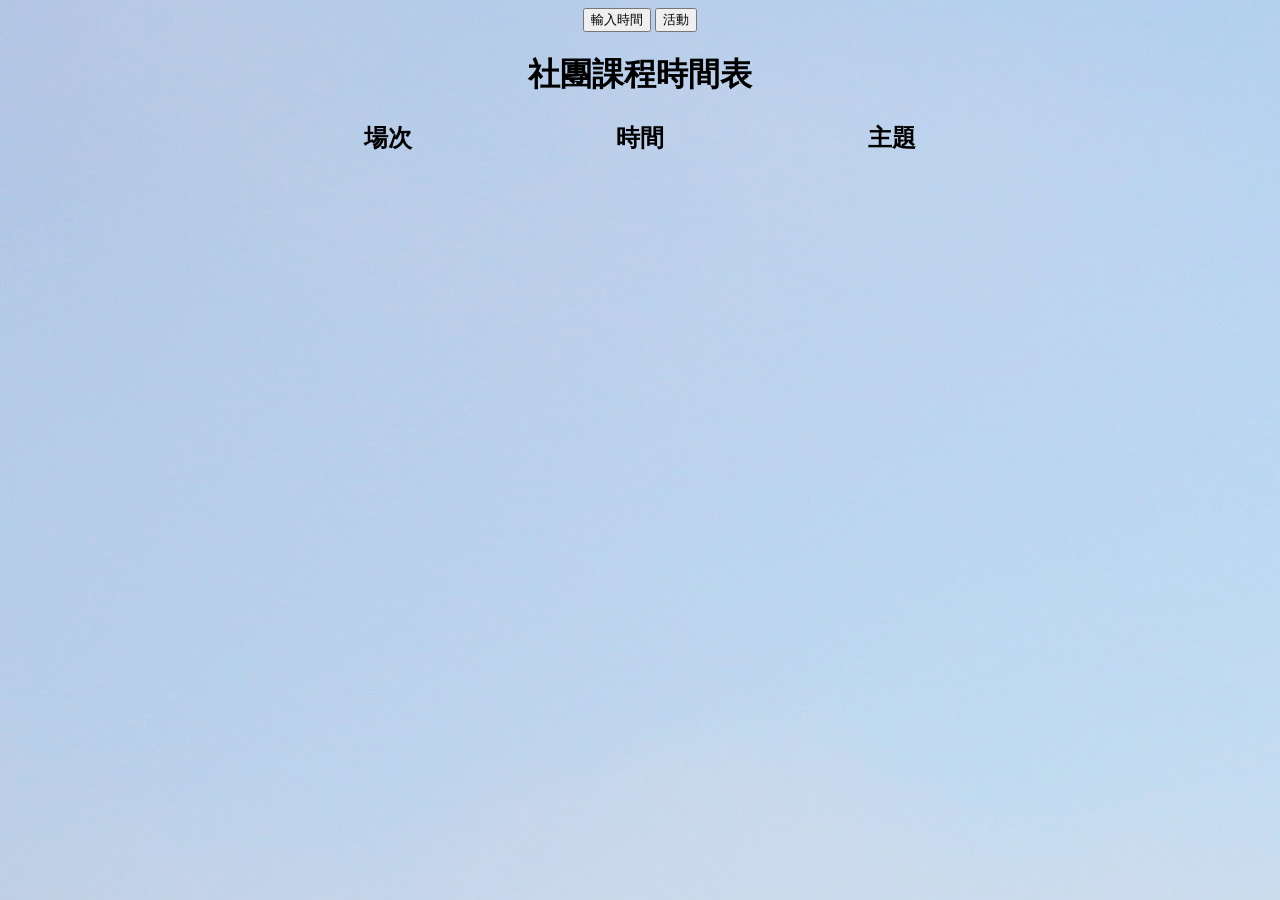
<file: 2/2.html>
<!DOCTYPE html>
<html>
<head>
	<meta charset="utf-8">
	<title>Club Course</title>  
	<link rel="stylesheet" href="style.css">
	<style>
			body {
		  background-image: url("k.jpg"); 
		  background-repeat:no-repeat; 
		}
	</style>
</head>
<body>
	<button type="button" onclick="input_ym();">輸入時間</button>  
	
	<input type="button" value="活動" onclick="input_event()">
	<h1>社團課程時間表</h1>
	<table id="courseTable"></table>
	<script src="https://code.jquery.com/jquery-3.6.0.min.js"> </script>
	<script src="topic.js"></script>
	<script src="main.js"></script>  
</body>
</html>
</file>
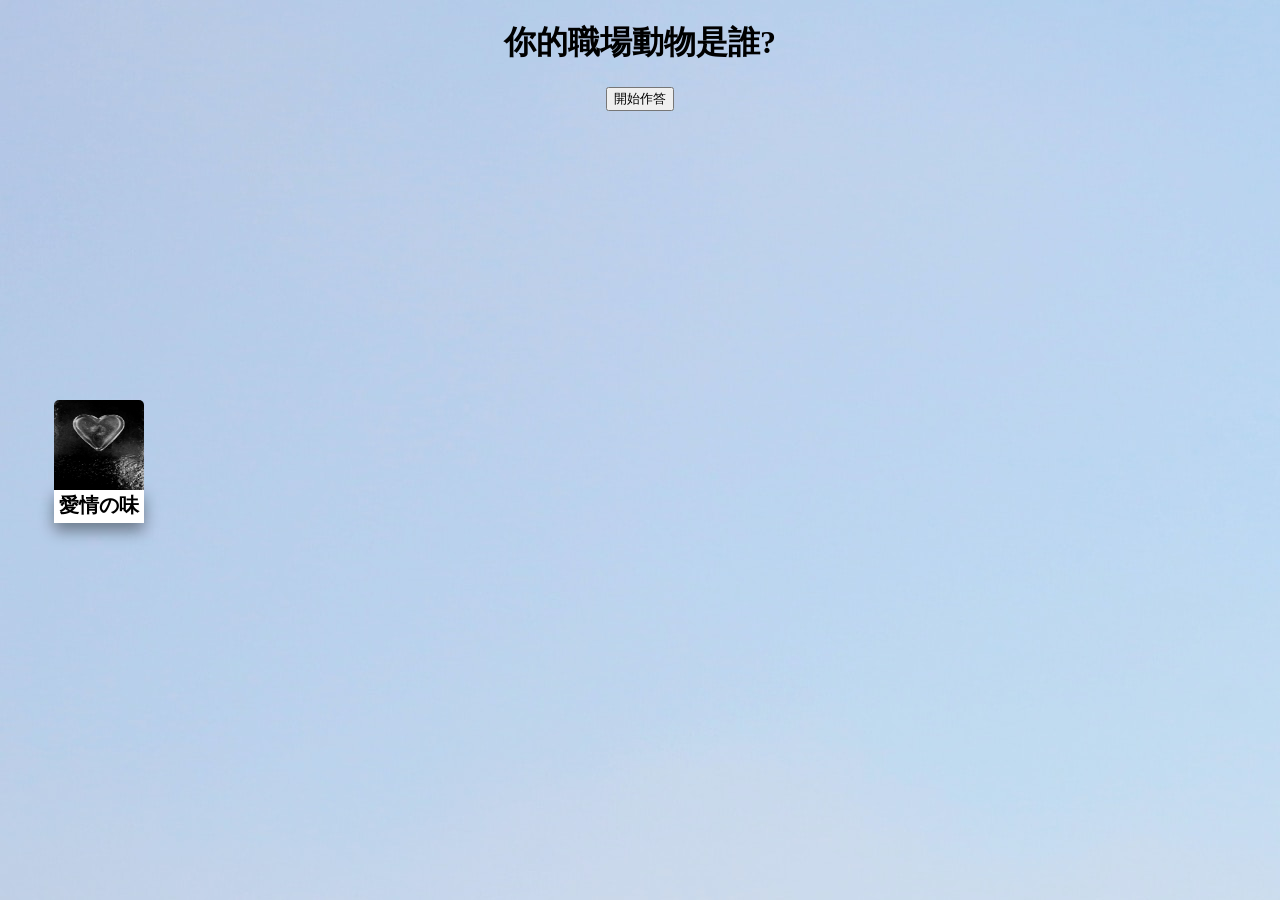
<file: 3/3-.html>
<!DOCTYPE html>
<html>
<head>
	<meta charset="utf-8">
	<title>MindQuiz</title>
	<link rel="stylesheet" href="style.css"> 
		<style>
			body {
		  background-image: url("k.jpg"); 
		  background-repeat:no-repeat; 
		}
	</style>
</head>
<body>
	<div class="mid" >

		<a href="3.html"><div class="tag" ><img src="love.jpg" class="mid-left"><div class="white-txt">愛情の味</div></div></a> 

	</div>
	<h1>你的職場動物是誰?</h1>
	<div>
		<h2 id="question"></h2>
		<div id="options"></div>
	</div>
	<input id="startButton" type="button" value="開始作答">
	<script src="https://code.jquery.com/jquery-3.6.0.min.js"></script>
	<script src="data-.js"></script>
	<script src="main-.js"></script>
</body>
</html>
</file>
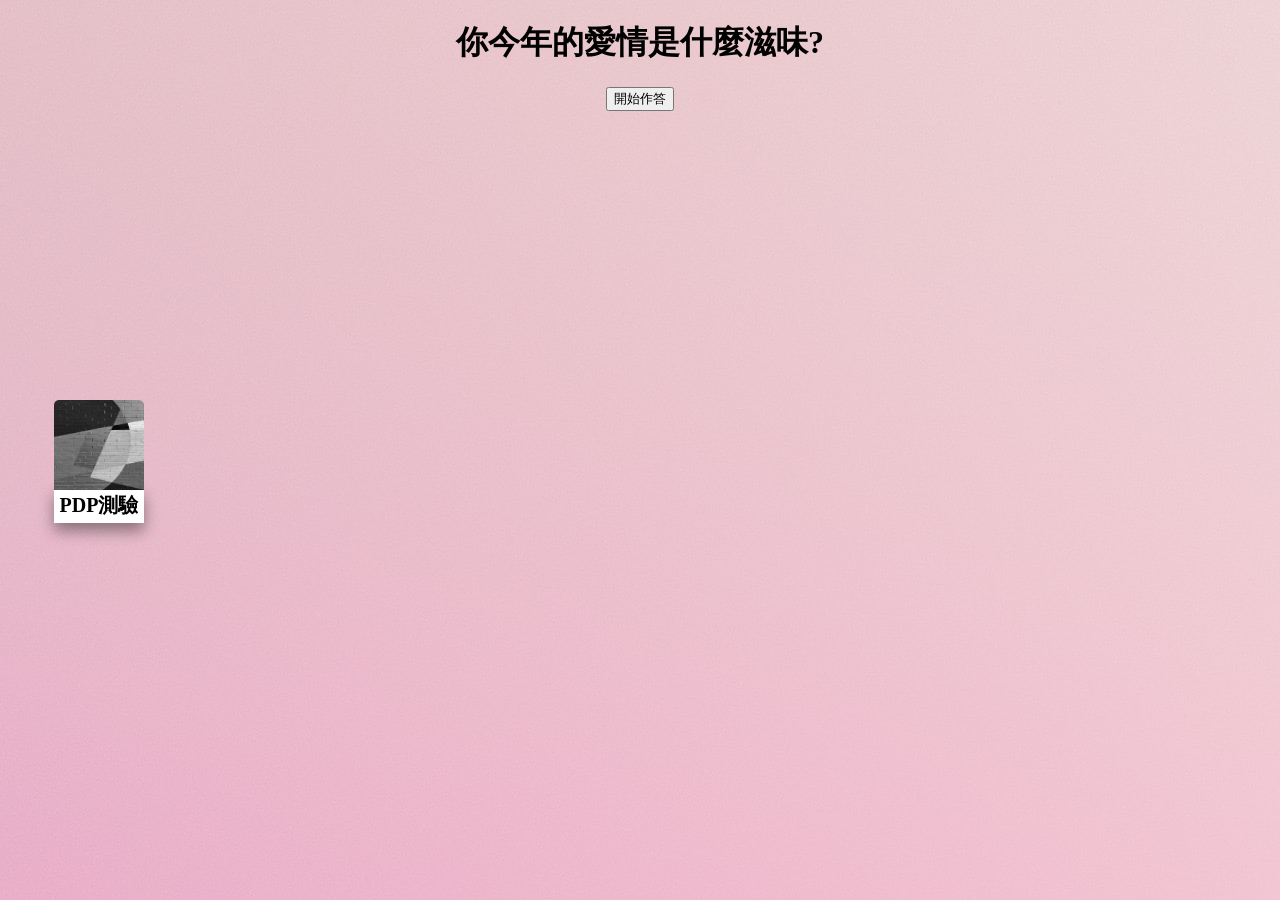
<file: 3/3.html>
<!DOCTYPE html>
<html>
<head>
	<meta charset="utf-8">
	<title>MindQuiz</title>
	<link rel="stylesheet" href="style.css"> 
	<style>
			body {
		  background-image: url("pi.jpg"); 
		  background-repeat:no-repeat; 
		}
	</style>
</head>
<body>
	<div class="mid" >

		<a href="3-.html"><div class="tag" ><img src="color.jpg" class="mid-left"><div class="white-txt">PDP測驗</div></div></a> 

	</div>
	<h1>你今年的愛情是什麼滋味?</h1>
	<div>
		<h2 id="question"></h2>
		<div id="options"></div>
	</div>
		
	<input id="startButton" type="button" value="開始作答">
	
	<script src="https://code.jquery.com/jquery-3.6.0.min.js"></script>
	<script src="data.js"></script>
	<script src="main.js"></script>
</body>
</html>
</file>
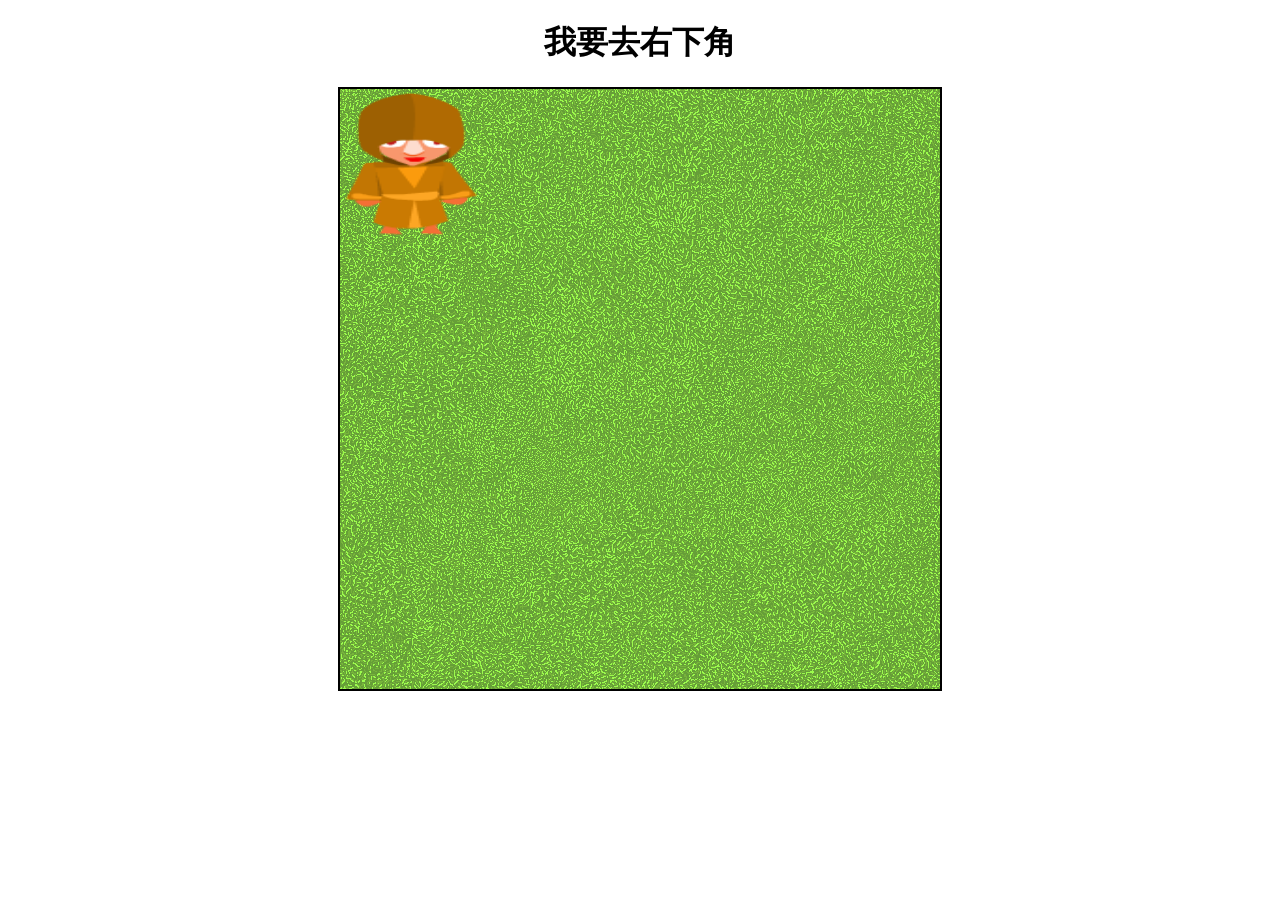
<file: 4/3.html>
<!DOCTYPE html>
<html>
<head>
	<meta charset="utf-8">
	<title>Simple RPG</title>
	<link rel="stylesheet" href="style.css"> 
</head>
<body>
	<h1>我要去右下角</h1>
	<div> 
		<canvas id="myCanvas" width="600" height="600"> </canvas>
		<p id="talkBox"></p>
	</div>
	<script src="https://code.jquery.com/jquery-3.6.0.min.js"></script>
	<script src="main.js"></script>
</body>
</html>
</file>
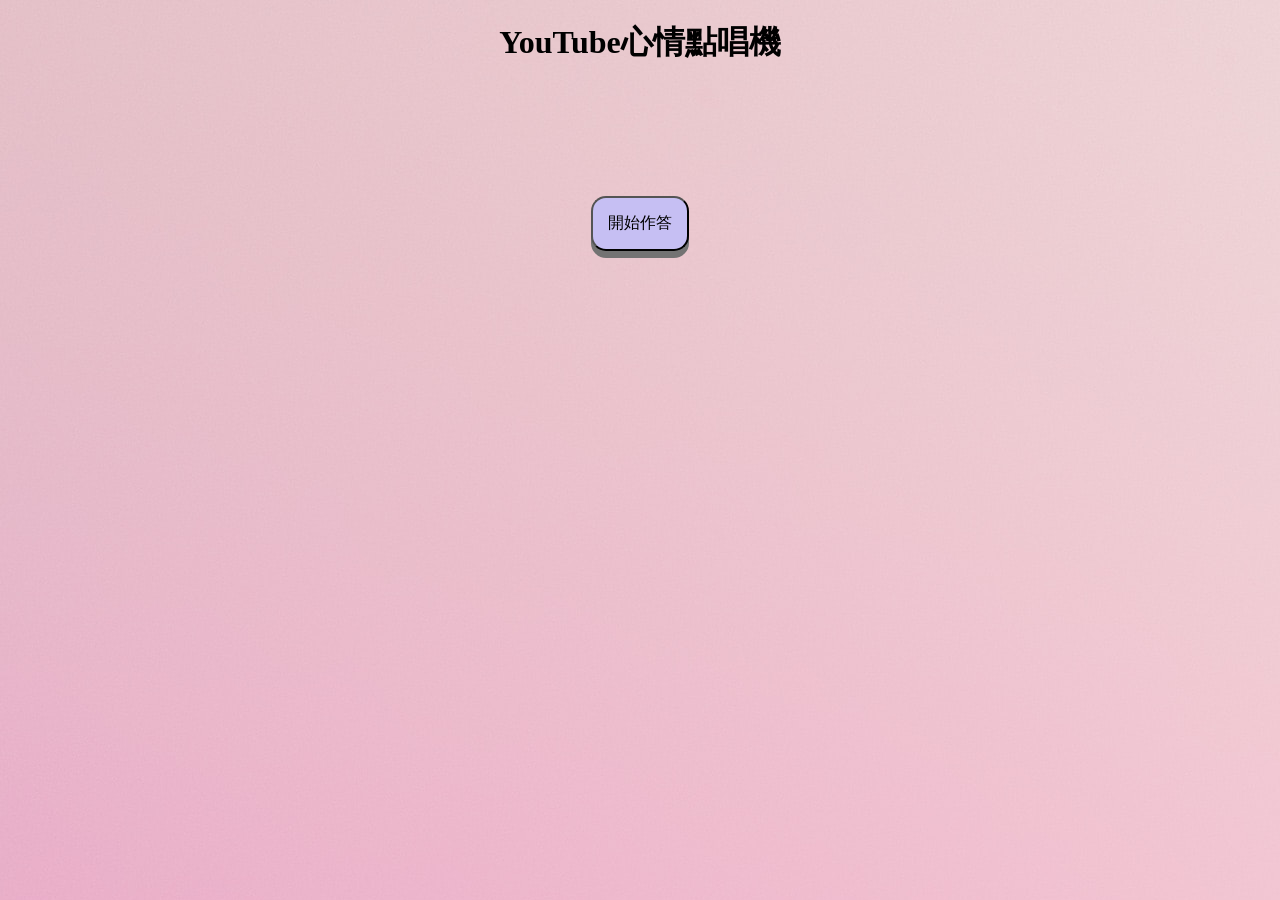
<file: 5/5.html>
<!DOCTYPE html>
<html>
<head>
	<meta charset="utf-8">
	<title></title>
	<link rel="stylesheet"href="style.css">
	<style>
	    body {
		  background-image: url("pi.jpg"); 
		  background-repeat:no-repeat; 
		}
	</style>
</head>
	<body>
	<h1>YouTube心情點唱機</h1>
	<h3></h3><!--播放歌曲名稱放這裡-->
	<div id="player"></div><!--YouTubeVideoPlayer-->
	<br>
	
	<div>
		<h2 id="question"></h2>
		<div id="options"></div>
	</div>
		
	<input class="buttonRed" id="startButton" type="button" value="開始作答"><br><br>
	
	 
	<!--<input id="playButton"type="button"value="Play">-->
	<script src="https://code.jquery.com/jquery-3.6.0.min.js"></script>
	<script src="https://www.youtube.com/iframe_api"></script>
	<script src="playList.js"></script>
	<script src="main.js"></script>
	<script src="data.js"></script>
</body>
</html>
</file>
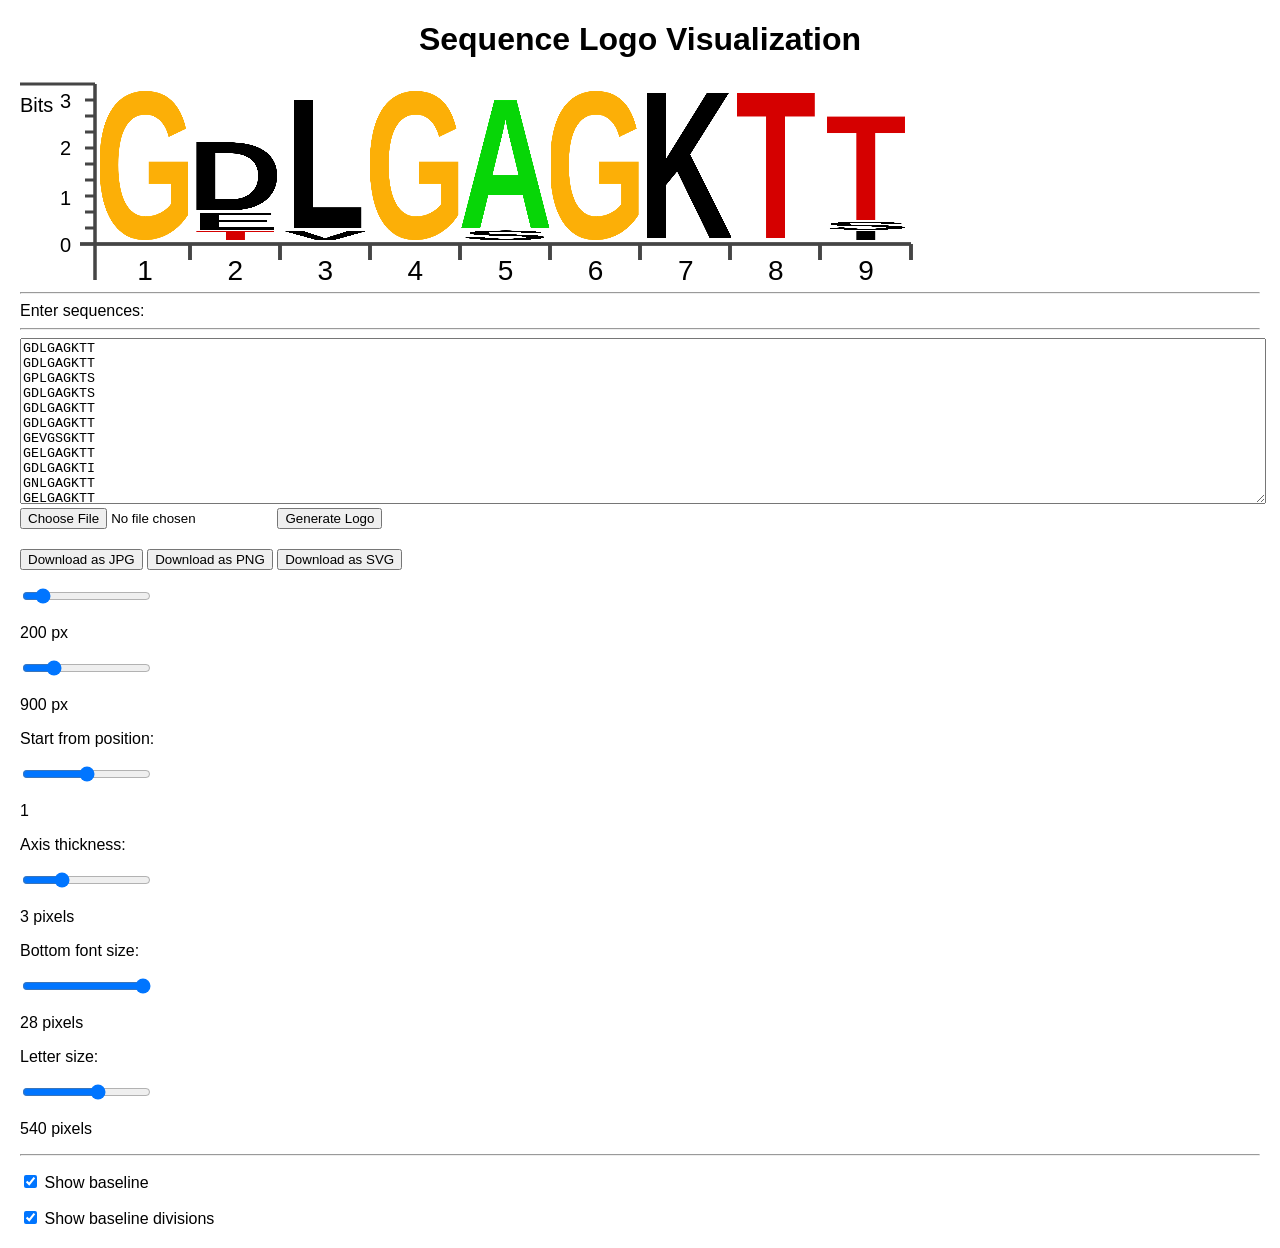
<file: 6/web.html>
<!DOCTYPE html>
<html>
<head>
  <title>Sequence Logo Visualization</title> 
<style> 
body {
  font-family: Arial, sans-serif;
  margin: 20px;
}
h1 {
  text-align: center;
}
.butns{
	margin-top:20px;
}
.input{
	width:100%;
	height:160px;
} 
</style> 
</head>
<body>
  <h1>Sequence Logo Visualization</h1>

<div class="slidecontainer" style="margin-left:auto;margin-right:auto;">
	<div class="w3-container w3-cell">
		<canvas id="bio" width="900" height="200" class="w3-animate-zoom"></canvas>
	</div>
</div>

<canvas id="letter" width="370" height="410" style="margin-left:auto;margin-right:auto;display: none;"></canvas>

<hr>

<div class="slidecontainer">

	<div class="w3-container w3-cell">
		<label>Enter sequences:</label><hr>
		<textarea class="input" rows="4" cols="50" id="mset"></textarea>
	</div>

</div>

<div class="output">

  <input type="file" id="file-input" accept=".txt" />
 
  <button onclick="handleSequenceInput()">Generate Logo</button>
	
  <div class="butns" id="download-section">
    <button onclick="downloadLogo('jpg')">Download as JPG</button>
    <button onclick="downloadLogo('png')">Download as PNG</button>
    <button onclick="downloadLogo('svg')">Download as SVG</button>
  </div> 

</div>

<div class="slidecontainer">
   
	<div class="w3-container w3-cell">
	  <p><input type="range" min="100" max="1000" value="200" class="slider" id="canvas_h"></p>
	</div>
	  
	<div class="w3-container w3-cell">
	  <p><div class="slidecontainer" id="info_canvas_h">200 px</div></p>
	</div>
  
 

	<div class="w3-container w3-cell">
	  <p><input type="range" min="600" max="2000" value="900" class="slider" id="canvas_w"></p>
	</div>
	  
	<div class="w3-container w3-cell">
	  <p><div class="slidecontainer" id="info_canvas_w">900 px</div></p>
	</div>
  
</div>
 
<div class="slidecontainer">

	<div class="w3-container w3-cell">
	  <p>Start from position:</p>
	</div>

	<div class="w3-container w3-cell">
	  <p><input type="range" min="-20" max="20" value="0" class="slider w3-animate-zoom" id="start_from"></p>
	</div>
	  
	<div class="w3-container w3-cell">
	  <p><div class="slidecontainer" id="info_sq">1</div></p>
	</div>

</div>

<div class="slidecontainer">

	<div class="w3-container w3-cell">
	  <p>Axis thickness:</p>
	</div>

	<div class="w3-container w3-cell">
	  <p><input type="range" min="1" max="8" value="3" class="slider w3-animate-zoom" id="lines_ax"></p>
	</div>
	  
	<div class="w3-container w3-cell">
	  <p><div class="slidecontainer" id="info_ax">3 pixels</div></p>
	</div>

</div>

<div class="slidecontainer">

	<div class="w3-container w3-cell">
	  <p>Bottom font size:</p>
	</div>

	<div class="w3-container w3-cell">
	  <p><input type="range" min="15" max="28" value="28" class="slider w3-animate-zoom" id="font_bo"></p>
	</div>
	  
	<div class="w3-container w3-cell">
	  <p><div class="slidecontainer" id="info_bo">28 pixels</div></p>
	</div>

</div>
 
<div class="slidecontainer">

	<div class="w3-container w3-cell">
	  <p>Letter size:</p>
	</div>

	<div class="w3-container w3-cell">
	  <p><input type="range" min="500" max="550" value="530" class="slider w3-animate-zoom" id="letter_lo"></p>
	</div>
	  
	<div class="w3-container w3-cell">
	  <p><div class="slidecontainer" id="info_lo">540 pixels</div></p>
	</div>

</div>

<hr>

<div class="slidecontainer">

	<div class="w3-container w3-cell">
	  <p>
	  <input class="w3-check" type="checkbox" id="show_bottom" checked>
	  <label>Show baseline</label>
	  </p>
	</div>

	<div class="w3-container w3-cell">
	  <p>
	  <input class="w3-check" type="checkbox" id="show_bottom_divisions" checked>
	  <label>Show baseline divisions</label>
	  </p>
	</div>

</div> 
 
<script>
var fileInput = document.getElementById('file-input');

fileInput.addEventListener('change', function(event) {
  var file = event.target.files[0]; // Get the selected file
  var reader = new FileReader();

  reader.onload = function(event) {
    var c = event.target.result;
    //window.alert(fileContent); // The content of the file will be logged here
    
    // You can perform further processing on the file content here
	if(c==''){/*
			var canvas = document.getElementById("letter");
			var context = canvas.getContext("2d");

			context.clearRect(0, 0, canvas.width, canvas.height);*/
			alert("enter something"); 
			//return;
		}
		var lines = c.split('\n');
		var test_length = lines[0].length;
		 
		for(var i=0;i<lines.length;i++){
			//alert(lines[i].length);
			
			if(test_length!=lines[i].length){
				if(lines[i]!=''&&lines[i].length!=test_length-1){
					alert("All sequences must have the same length!"); 
				}
			}
		}
		
		c = c.replace(/\n/g, ',').replace(/ /g, '').replace(/&emsp;/g, '').replace(/\t/g, '').replace(/	/g, '');
		 
		c = c.replace(/,,/g, ',');
		if(c.charAt(0)==','){c = c.substring(1, c.length);}
		
		var tmp = matrix(c);
		logo(tmp[0],tmp[1]);
  };

  reader.readAsText(file); // Read the file as text
}); 

function downloadLogo(format) {
    var canvas = document.getElementById("bio");
    var link = document.createElement('a');
    link.download = "sequence_logo." + format;
    
    if (format === "jpg") {
        link.href = canvas.toDataURL("image/jpeg");
    } else if (format === "png") {
        link.href = canvas.toDataURL("image/png");
    } else if (format === "svg") {
		var svg = createSVGWithCanvas("bio"); // Create SVG with canvas drawn inside
		  var svgData = new XMLSerializer().serializeToString(svg); // Serialize SVG to XML string
		  
		  var blob = new Blob([svgData], { type: "image/svg+xml" }); // Create SVG blob
		  
		  link.href = URL.createObjectURL(blob); // Set the href of the link to the SVG blob
	}
    
    link.click();
}

function createSVGWithCanvas(canvasId) {
  var canvas = document.getElementById(canvasId);
  var svgNamespace = "http://www.w3.org/2000/svg";
  
  // Create SVG element
  var svg = document.createElementNS(svgNamespace, "svg");
  svg.setAttribute("xmlns", svgNamespace);
  
  // Set SVG dimensions to match canvas
  svg.setAttribute("width", canvas.width);
  svg.setAttribute("height", canvas.height);
  
  // Create SVG image element
  var svgImage = document.createElementNS(svgNamespace, "image");
  svgImage.setAttributeNS(null, "width", canvas.width);
  svgImage.setAttributeNS(null, "height", canvas.height);
  
  // Draw canvas content onto SVG image
  svgImage.setAttributeNS("http://www.w3.org/1999/xlink", "xlink:href", canvas.toDataURL("image/png"));
  
  // Append SVG image to SVG element
  svg.appendChild(svgImage);
  
  return svg;
} 

function handleSequenceInput() {
  var c = document.getElementById("mset").value;
  if (c === '') {
    alert("Enter something");
    return;
  }
  
  var lines = c.split('\n');
  var testLength = lines[0].length;

  for (var i = 0; i < lines.length; i++) {
    if (testLength !== lines[i].length && lines[i] !== '') {
      alert("All sequences must have the same length!");
      return;
    }
  }

  c = c.replace(/\n/g, ',').replace(/ /g, '').replace(/&emsp;/g, '').replace(/\t/g, '').replace(/	/g, '');
  c = c.replace(/,,/g, ',');
  if (c.charAt(0) === ',') {
    c = c.substring(1);
  }

  var [p, max] = matrix(c);
  logo(p, max);
}


	//Input text
	
	//Canvas Height
	document.getElementById("canvas_h").oninput = function() {
    document.getElementById('bio').height = this.value;
    document.getElementById("info_canvas_h").innerHTML = this.value + " px";

    updateLogo();
}

document.getElementById("canvas_w").oninput = function() {
    document.getElementById('bio').width = this.value;
    document.getElementById("info_canvas_w").innerHTML = this.value + " px";

    updateLogo();
}

document.getElementById("start_from").oninput = function() {
    document.getElementById("info_sq").innerHTML = Number(this.value) + 1;
    sq = this.value;

    updateLogo();
}

document.getElementById("lines_ax").oninput = function() {
    document.getElementById("info_ax").innerHTML = Number(this.value) + ' pixels';
    li = this.value;

    updateLogo();
}

document.getElementById("font_bo").oninput = function() {
    document.getElementById("info_bo").innerHTML = Number(this.value) + ' pixels';
    bo = this.value;

    updateLogo();
}

document.getElementById("letter_lo").oninput = function() {
    document.getElementById("info_lo").innerHTML = Number(this.value) + ' pixels';
    lo = this.value;

    updateLogo();
}

document.getElementById("show_bottom").oninput = function() {
    updateLogo();
}

document.getElementById("show_bottom_divisions").oninput = function() {
    updateLogo();
}

function updateLogo() {
    var tmp = matrix(c);
    logo(tmp[0], tmp[1]);
}




var sq = 0;  // position
var li = 3;	 // axis line
var bo = 28; // bottom font size
var lo = 540;// letter size
 
//RPN4

var c = 'GDLGAGKTT,' +
		'GDLGAGKTT,' +
		'GPLGAGKTS,' +
		'GDLGAGKTS,' +
		'GDLGAGKTT,' +
		'GDLGAGKTT,' +
		'GEVGSGKTT,' +
		'GELGAGKTT,' +
		'GDLGAGKTI,' +
		'GNLGAGKTT,' +
		'GELGAGKTT,' +
		'GTLGAGKTT,' +
		'GDLGAGKTT,' +
		'GDLGAGKTT,' +
		'GDLGAGKTT,' +
		'GDLGAGKTT,' +
		'GDLGAGKTT,'; 


document.getElementById("mset").innerHTML = c.replace(/,/g, '\n');

var tmp;

tmp = matrix(c);
logo(tmp[0],tmp[1]);


function matrix(c) {
  var s = c.split(',').map((item) => item.split(''));
  var n = s.length;
  
  var a = [...new Set(c.replace(/,/g, '').split(''))];
  var k = a.length;
  
  var p = a.map((letter) => {
    var row = Array(s[0].length + 1).fill(0);
    row[0] = letter;
    return row;
  });

  for (var i = 0; i < s.length; i++) {
    for (var j = 0; j < s[i].length; j++) {
      var letterIndex = a.indexOf(s[i][j]);
      if (letterIndex !== -1) {
        p[letterIndex][j + 1]++;
      }
    }
  }

  var max = 0;
  for (var i = 0; i < p.length; i++) {
    for (var j = 1; j < p[i].length; j++) {
      p[i][j] = (p[i][j] / s.length).toFixed(2);
      if (max <= p[i][j]) {
        max = p[i][j];
      }
      p[i][j] += '|' + p[i][0];
    }
  }

  return [p, max];
}
//SORT
function iSort(a) {
  for (var i = 1; i < a.length; i++) {
    let [n, letter] = a[i];
    let j = i - 1;

    while (j > -1 && n < a[j][0]) {
      a[j + 1][0] = a[j][0];
      [a[j + 1][1], a[j][1]] = [a[j][1], a[j + 1][1]];
      j--;
    }

    a[j + 1][0] = n;
  }

  return a;
}

function logo(M, max) {
  var canvas = document.getElementById('bio');
  var ctx = canvas.getContext('2d');
  var canvasl = document.getElementById('letter');
  var ctl = canvasl.getContext('2d');
	var a = [];
    var wl = canvasl.width;
    var hl = canvasl.height;

  ctl.clearRect(0, 0, canvasl.width, canvasl.height);
  ctx.clearRect(0, 0, canvas.width, canvas.height);

  var t = M[0].length;
  var w = canvas.width - 80;
  var h = canvas.height - 40;

  if (canvas.getContext) {
    for (var j = 1; j < t; j++) {
      var a = [];

      for (var k = 0; k < M.length; k++) {
        a[k] = M[k][j].split('|');
      }

      a.sort(function(a, b) {
        return a[0] - b[0];
      });

      var iw = w / (t - 1) - 1;
      var x = 80 + (j - 1) * iw;
      var pune = 0;

      for (var u = 0; u < a.length; u++) {
        ctl.clearRect(0, 0, canvasl.width, canvasl.height);
        ctl.fillStyle = getColor(a[u][1]);
        ctl.font = 'bold ' + lo + 'px Arial'; 

				var ltr = ctl.measureText(a[u][1]).width;
				ctl.fillText(a[u][1], (wl/2)-(ltr/2), hl-5);
				
				
				var y = h-(h/max)*a[u][0]; 
				
				if(u>0){var ih = h-((h/max)*a[u-1][0])-y;}
				if(u==0){var ih = h-y;}

				ctx.imageSmoothingQuality = 'high';
				ctx.drawImage(canvasl, x, y, iw, ih);
      }
    }

    if (t >= 2) {
      ctx.lineWidth = li;
      ctx.strokeStyle = '#454545';

      for (var i = 1; i < t; i++) {
        if (document.getElementById("show_bottom_divisions").checked) {
          ctx.moveTo(80 + Math.floor(iw * i), h + 4);
          ctx.lineTo(80 + Math.floor(iw * i), h + 20);
        }

        ctx.font = bo + 'px Arial';
        var txt = Number(i) + Number(sq);
        var ltr = ctx.measureText(txt).width;
        ctx.fillText(txt, (iw / 2) - (ltr / 2) + 80 + (i - 1) * iw, h + 40);
      }

      ctx.stroke();

      ctx.moveTo(60, h + 4);
      ctx.lineTo((document.getElementById("show_bottom").checked) ? 80 + Math.floor(iw * (t - 1)) : 75, h + 4);
      ctx.stroke();

      ctx.moveTo(75, 4);
      ctx.lineTo(75, h + 40);
      ctx.stroke();

      for (var i = 0; i < 10; i++) {
        var fi = (i === 0) ? 0 : 65;
        ctx.moveTo(75, 4 + Math.floor((h + 4) / 10) * i);
        ctx.lineTo(fi, 4 + Math.floor((h + 4) / 10) * i);
      }

      ctx.stroke();

      ctx.save();
      ctx.translate(0, 32);
      ctx.font = "20px Arial";
      ctx.fillStyle = "#000000";
      ctx.textAlign = "left";
      ctx.fillText('Bits', 0, 0);
      ctx.restore();

      ctx.save();
      ctx.translate(40, h + 12);
      ctx.font = "20px Arial";
      ctx.fillStyle = "#000000";
      ctx.textAlign = "left";
      ctx.fillText('0', 0, 0);
      ctx.restore();
	  
	  
      ctx.save();
      ctx.translate(40, h -35);
      ctx.font = "20px Arial";
      ctx.fillStyle = "#000000";
      ctx.textAlign = "left";
      ctx.fillText('1', 0, 0);
      ctx.restore();
	  
	  
      ctx.save();
      ctx.translate(40, h - 85);
      ctx.font = "20px Arial";
      ctx.fillStyle = "#000000";
      ctx.textAlign = "left";
      ctx.fillText('2', 0, 0);
      ctx.restore();
	  
	 
      ctx.save();
      ctx.translate(40, h -132);
      ctx.font = "20px Arial";
      ctx.fillStyle = "#000000";
      ctx.textAlign = "left";
      ctx.fillText('3', 0, 0);
      ctx.restore();
	   
	  
      ctx.save();
      ctx.translate(40, h -180);
      ctx.font = "20px Arial";
      ctx.fillStyle = "#000000";
      ctx.textAlign = "left";
      ctx.fillText('4', 0, 0);
      ctx.restore();
    }
  }
}

function getColor(letter) {
  switch (letter) {
    case 'G':
      return '#fcaf07';
    case 'T':
      return '#d50000';
    case 'A':
      return '#07d607';
    case 'C':
      return '#0909c8';
    default:
      return 'black';
  }
} 
  
  </script>
</body>
</html>
</file>
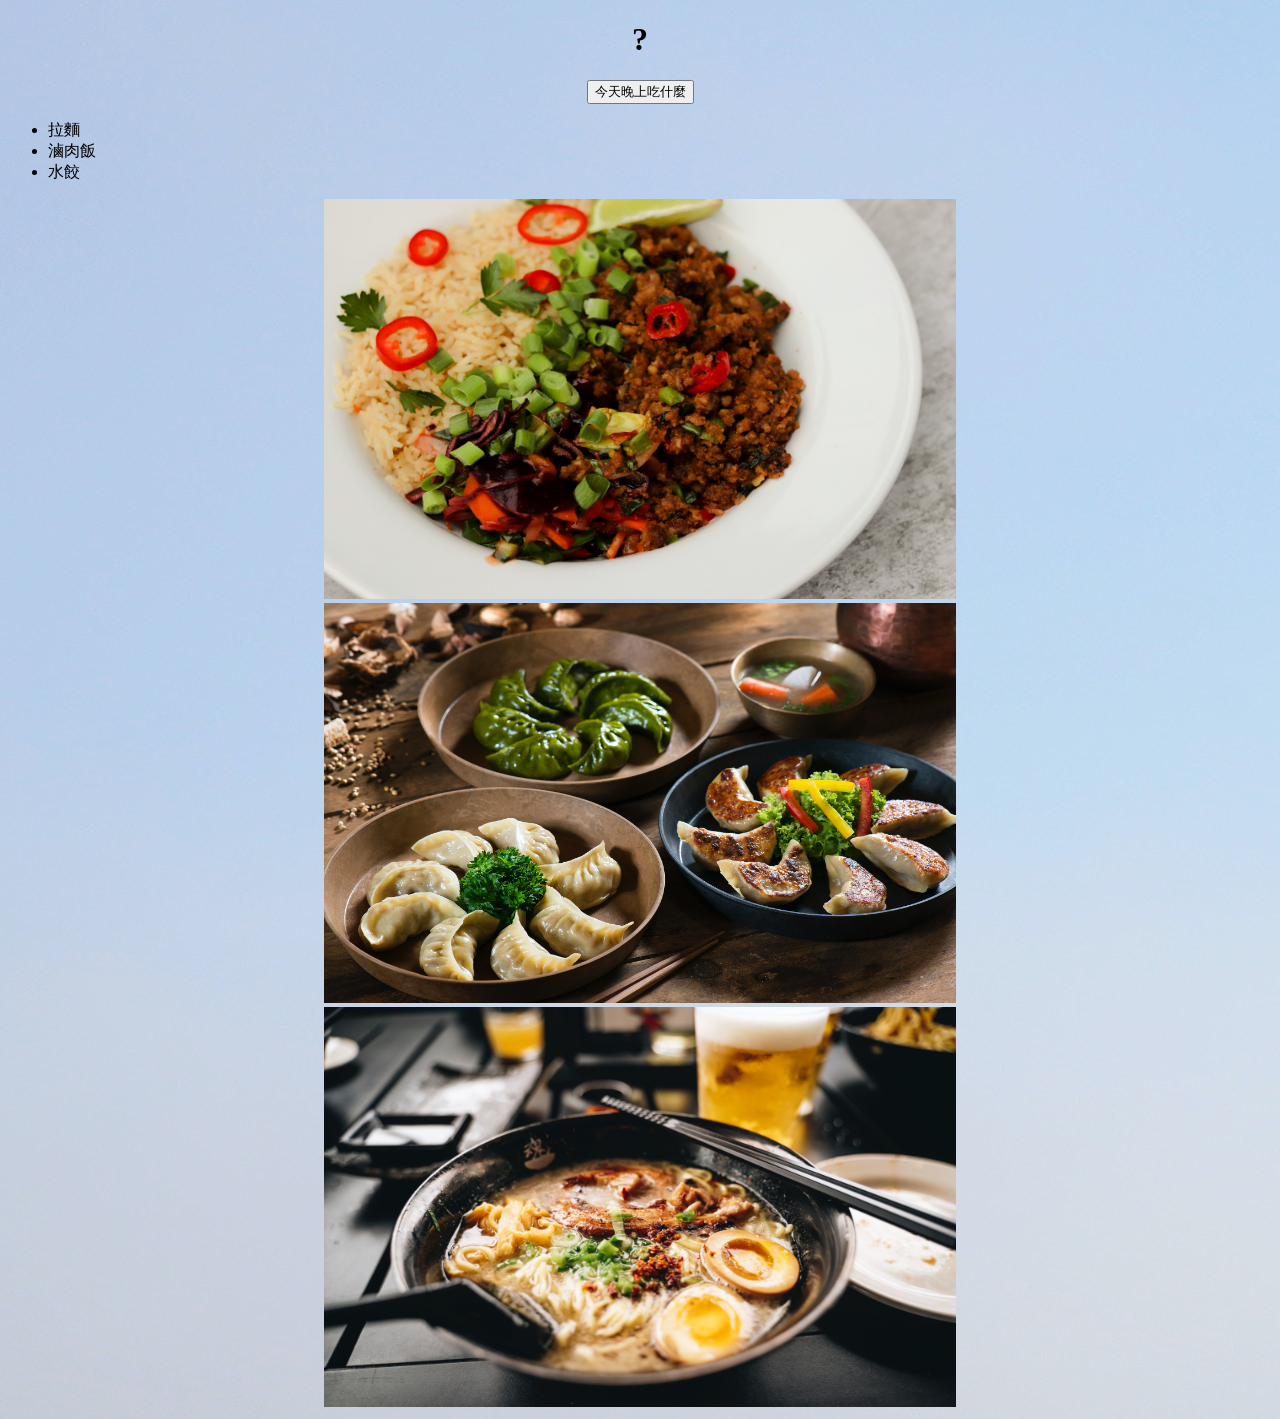
<file: 9/1.html>
<!DOCTYPE html>
<html>
	<head>
	<meta charset="utf-8">
	<title></title>
	<link rel="stylesheet" href="style.css">
	<style>
			body {
		  background-image: url("k.jpg"); 
		  background-repeat:no-repeat; 
		}
	</style>
	</head>
	<body>
		<h1>?</h1>
		<input type="button" value="今天晚上吃什麼">
		<ul>
			<li>拉麵</li>
			<li>滷肉飯</li>
			<li>水餃</li>
		</ul>
	<script src="https://code.jquery.com/jquery-3.6.0.min.js"></script>
	<script src="main.js"></script>  
	<img src="m.jpg" id="mym"/>
	<img src="d.jpg" id="myd"/>
	<img src="r.jpg" id="myr"/>
	</body>
</html>
</file>
<file: 7/style2.css>
body{
	margin:0;
	color:#444;
	/*background-color:#333366;*/
	background:white;
	font:300 14px/18px Roboto, sans-serif;
}
*,:after,:before{box-sizing:border-box}
.pull-left{float:left}
.pull-right{float:right}
.clearfix:after,.clearfix:before{content:'';display:table}
.clearfix:after{clear:both;display:block}

@font-face{
	font-family:'iconvault';
	src:url([data-uri]) format('woff');
	font-weight:normal;
	font-style:normal;
}
[class^="icon-"],
[class*=" icon-"]{
	font-family:'iconvault';
	font-style:normal;
	font-weight:normal;
	text-decoration:inherit;
	-webkit-font-smoothing:antialiased;
 }
.basecloud:before,
.windyraincloud:before,
.windysnowcloud:before,
.basethundercloud:before{font-family:'iconvault';font-style:normal;position:absolute;color:#ccc}
.basecloud:before{content:'\f105'}
.windyraincloud:before{content:'\f111'}
.windysnowcloud:before{content:'\f109'}
.basethundercloud:before{content:'\f105'}

.icon-thunder:before{content:'\f114';position:absolute;color:#ffa500}
.icon-sunny:after{content:'\f101';color:#ffa500;position:absolute}
.icon-drizzle:before{content:'\f10a';color: #82b2e4;position:absolute}
.icon-hail:before{content:'\f10f';position:absolute;color:#ccc}
.icon-showers:before{content:'\f104';position:absolute;color:#82b2e4}
.icon-rainy:before{content:'\f107';position:absolute;color:#4681c3}
.icon-snowy:before{content:'\f10b';position:absolute;color:#acd3f3}
.icon-frosty:before{content:'\f102';position:absolute;color:#85d8f7}
.icon-windy:before{content:'\f115';position:absolute;color:#ccc}
.icon-windyrain:before{content:'\f10e';position:absolute;color:#acd3f3}
.icon-windysnow:before{content:'\f103';position:absolute;color:#acd3f3}
.icon-sleet:before{content:'\f10c';position:absolute;color:#acd3f3}
.icon-moon:after{content:'\f10d';color:#ffa500;position:absolute}
.icon-night:after{content:'\f100';position:absolute;color:#ffa500}
.icon-sun::after{content:'\f113';color:#ffa500;position:absolute}
.icon-cloud:after{content:'\f106';color:#ccc;position:absolute}
.icon-sunrise:before{content:'\f112';color:#ffa500;position:absolute}
.icon-sunset:before{content:'\f110';color:#f96f23;position:absolute}
.icon-mist:before{content:'\f108';color:#ccc;position:absolute}

.box-inner:after,
.box-base:before,
.box-base:after,
.cloud:before,
.cloud:after,
.cloud .dtl:before,
.cloud .dtl:after,
.statue .base .top:after,
.toggle-switch .tgl-btn:after,
.toggle-switch .dtl-icon>i:before,
.toggle-switch .dtl-icon>i:after
{
	content:'';
	position:absolute;
} 
.toggle-switch .dtl-icon>i{
	margin:auto;
	position:relative;
}

.box-wrap{
	top:0;
	left:0;
	right:0;
	bottom:0;
	z-index:-1;
	position:fixed; 
	background:linear-gradient(to bottom,#68A3C8 0, white 100%);
	/*background:linear-gradient(to bottom,#333366 0, #000 100%);*/
}
.box,
.box-base,
.box-inner,
.box .flip{max-width:600px;max-height:350px;width:100%;height:100%}
.box-inner{margin:auto;position:relative}
.box-inner:after{
	width:100%;
	height:5px;
	bottom:-56px;
	background:#444;
	transform:scaleX(1.41);
}
.box{
	margin:auto;
	margin-top:80px;
	perspective:600px;
}
.box-base{
	z-index:1;
	bottom:-320px;
	position:absolute;
	background-color:gray;
	transform:rotateX(90deg) translateZ(160px);
}
.box .flip{
	position:absolute;
	transform-style:preserve-3d;
	backface-visibility:hidden;
	transition:all .8s cubic-bezier(1,1.55,.2,.8);
}
.box .flip.front{
	z-index:1;
}
.box .flip.back{
	color:white;
	background:#333;
	transform:rotateX(-90deg) translateZ(160px);
}
.toggle{
	opacity:0;
	z-index:999;
	visibility:hidden;
	position:absolute;
}
.toggle:checked ~ .box-inner .flip.front{
	z-index:-1;
	opacity:0;
	transform:rotateX(90deg) translateZ(160px);
}
.toggle:checked ~ .box-inner .flip.back{
	transform:rotateX(0deg);
}
.toggle:checked ~ .box-inner .box:after{z-index:-1}

.city{
	width:100%;
	bottom:40px;
	position:absolute;
}
.clouds,
.cloud,
.cloud .dtl{ 
	position:absolute;
	margin-top:-90px;
}
.clouds{
	z-index:-1;
	width:inherit;
}
.cloud{
	width:75px;
	height:15px;
	border-radius:15px;
	background-color:white;
	animation:move-cloud 10s linear infinite;
}
.cloud .dtl{
	bottom:0;
	left:-4px;
	width:24px;
	height:24px;
	border-radius:50%;
	background-color:white;
}
.cloud .dtl:before{
	top:-4px;
	left:22px;
	width:14px;
	height:20px;
	border-radius:12px;
	background-color:white;
}
.cloud .dtl:after{
	left:34px;
	width:34px;
	bottom:2px;
	height:34px;
	border-radius:50%;
	background-color:white;
}
.cloud.cloud-1{
	top:15px;
	left:80px;
	animation-dealy:.2s;
}
.cloud.cloud-2{
	top:-25px;
	right:200px;
	background-color:white;
	animation-dealy:.4s;
	animation-duration:13s;
}
.cloud.cloud-3{
	top:40px;
	width:55px;
	right:240px;
	background-color:white;
	animation-dealy:.6s;
	animation-duration:15s;
}
.cloud.cloud-3 .dtl{
	width:18px;
	height:18px;
}
.cloud.cloud-3 .dtl:before{
	top:-12px;
	left:14px;
	width:28px;
	height:28px;
	border-radius:50%;
	background-color:white;
}
.cloud.cloud-3 .dtl:after{
	bottom:0;
	left:38px;
	width:24px;
	height:24px;
}
@keyframes move-cloud{
	0%,100%{transform:translateX(100px)}
	50%{transform:translateX(-50px)}
} 
.rain{
	top:0;
	left:0;
	right:0;
	bottom:0;
	z-index:1;
	width:100%;
	height:100%;
	/*display:none;*/
	overflow:hidden;
	position:absolute;
	animation:blnk 6s linear infinite;
}
.rain i{
	display:none;
	width:1px;
	height:30px;
	bottom:200px;
	position:absolute;
	background:linear-gradient(to bottom, rgba(255,255,255,0) 0%, rgba(255,255,255,.6) 100%);
	animation:fall .63s linear infinite;
} 

@keyframes fall{ to{margin-top:900px} } 
.toggle:checked ~ .rain{
	z-index:-1;
}

.text-gradient{ 
	font-size:15px;
	font-weight:bold;
	color:#000;
	background:white;
	-webkit-background-clip:text;
	-webkit-text-fill-color:transparent;
}
.general-info{
	right:0;
	bottom:0;
	min-width:180px;
	min-height:220px;
	position:absolute;
	transform:translateX(-50px);
	transition:all .4s ease-in-out 0s;
}
.general-info .measure{
	font-size:25px;
	line-height:36px;
	font-weight:400;
}
.general-info .status,
.general-info .current-date{font-size:13px;font-weight:400}
.general-info .city-name{font-size:24px;margin-top:15px}
.toggle:checked ~ .box-inner .general-info{transform:translateX(50px)}

.content{
	padding:30px;
}
.content .title{
	font-size:24px;
	margin-bottom:8px;
}
.forecast .grd:after,.content .forecast .grd:before{content:'';display:table}
.forecast .grd:after{clear:both;display:block}
.forecast .grd{
	margin-left:-5px;
	margin-right:-5px;
}
.forecast .grd>.col{
	float:left;
	padding:5px;
	width:16.6666%;
	transition:all .4s ease-in-out 0s;
}
@keyframes show-list{
	0%{transform:translateY(100px);opacity:0}
	100%{transform:translateY(0);opacity:1}
}
.toggle:checked ~ .box-inner .forecast .grd>.col{animation:show-list 1s linear backwards;animation-delay:.4s}
.toggle:checked ~ .box-inner .forecast .grd>.col:nth-child(1){animation-duration:.3s}
.toggle:checked ~ .box-inner .forecast .grd>.col:nth-child(2){animation-duration:.4s}
.toggle:checked ~ .box-inner .forecast .grd>.col:nth-child(3){animation-duration:.5s}
.toggle:checked ~ .box-inner .forecast .grd>.col:nth-child(4){animation-duration:.6s}
.toggle:checked ~ .box-inner .forecast .grd>.col:nth-child(5){animation-duration:.7s}
.toggle:checked ~ .box-inner .forecast .grd>.col:nth-child(6){animation-duration:.8s}

.forecast .info{
	padding:10px;
	cursor:default;
	background-color:rgba(255,255,255,.03);
	transition:background .2s ease-in-out 0s;
}
.forecast .grd .info:hover{
	background-color:rgba(255,255,255,.08);
}
.forecast .date{
	font-size:14px;
}
.forecast .ico{
	width:38px;
	height:38px;
	font-size:38px;
	line-height:38px;
	display:inline-block;
}
.forecast .unit .min,
.forecast .unit .max{position:relative;margin-right:8px}
.forecast .unit .min{font-size:14px}
.forecast .info .text{
	font-size:14px;
	margin-top:5px;
}
.toggle:checked ~ .box-inner .summary{animation:flip-inf .2s linear backwards;animation-delay:.9s}
@keyframes flip-inf{
	0%{transform:scale(0)}
	100%{transform:scale(1)}
} 
.toggle-switch{
	right:0;
	z-index:20;
	width:50px;
	height:50px;
	bottom:-50px;
	cursor:pointer;
	position:absolute;
	perspective:200px;
}
.toggle-switch .tgl-btn{
	width:50px;
	height:50px;
	overflow:hidden;
	position:absolute;
	background-color:#80DEEA;
	backface-visibility:hidden;
	transition:all .4s ease-in-out 0s;
	background:linear-gradient(30deg,#80DEEA 0, #26C6DA 100%);
}
.toggle-switch .tgl-btn:hover{color:#fff;background:linear-gradient(30deg,#26C6DA 0, #80DEEA 100%)}
.toggle-switch .tgl-btn:after{
	top:0;
	left:-25px;
	width:20px;
	height:100%;
	background-color:rgba(255,255,255,.55);
	transform:skewX(-15deg);
	-webkit-filter:blur(2px);
}  
.toggle-switch .ico{
	width:36px;
	margin:auto;
	height:36px;
	font-size:36px;
	line-height:50px;
}
.toggle-switch .ico>i:before,
.toggle-switch .ico>i:after{color:inherit}
.toggle-switch .dtl-icon{
	width:inherit;
	height:inherit;
	text-align:center;
}
.toggle-switch .dtl-icon>i{
	height:30px;
	margin-top:10px;
	position:relative;
	display:inline-block;
	border-left:1px solid;
}
.toggle-switch .dtl-icon>i:before,
.toggle-switch .dtl-icon>i:after{
	top:-1px;
	height:15px;
	border:inherit;
}
.toggle-switch .dtl-icon>i:before{
	left:-7px;
	transform:rotate(45deg);
}
.toggle-switch .dtl-icon>i:after{
	right:-6px;
	transform:rotate(-45deg);
}

.toggle-switch .tgl-btn.back,
.toggle:checked ~ .box-inner .toggle-switch .tgl-btn.front{transform:rotateX(180deg)}
.toggle:checked ~ .box-inner .toggle-switch .tgl-btn.back{transform:rotateX(0deg)} 

.taiwan-text {
	margin-top:20px;
  color: black;
  font-size:15px;
}  
 
.circle {
  position: absolute;
  width: 80px;
  height: 80px;
  margin: -75px;
  background: yellow;
  top: 16%;
  left: 80%;
  border-radius: 50%;
  box-shadow: 0 0 30px #ffff77;
}
</file>
<file: 2/style.css>
body{text-align: center;}
table{width: 60%;margin: auto;font-size: 1.5em;}
td{border-bottom: 1px solid blue;}
.stop{color:grey;}
tr:nth-child(even){
	background:pink;
}
</file>
<file: 3/style.css>
body{text-align:center;} 
 
.mid
{ 
 position: fixed;
  bottom: -400px;
  right: 650px;
  margin-top:40px;
  position:fixed;
  height:100%;
  width:45%;
  display: flex;
  justify-content: space-between;  
}
.mid img
{
  height:90px;
  width:90px;
  display:inline-flex; 
  border-top-left-radius: 5px;
  border-top-right-radius: 5px;
  filter:grayscale(100%);
  transition:.5s ease-in-out;
}
.mid img:hover
{
	filter:grayscale(0%);
}
 .tag:hover >  img
{      
	filter:grayscale(0%); 
}
.mid a{ 
		text-decoration:none;
}
.white-txt{    
      z-index:-1;
	  display: flex;
	  justify-content: center;
	  align-content: center;
	  flex-direction: column;
		box-shadow: 0px 8px 15px rgba(0, 0, 0, 0.4); 
	    margin-top:-6px;
		background-color:white;
		font-weight:bold;
		color:black;
		text-align:center; 
		height:35px;
		font-size:20px;
}
</file>
<file: 4/style.css>
body{text-align:center;}

canvas{border:2px solid black;

background-image:url(images/grasses68.gif);}

#talkBox{
	height:20px;
	color:brown;
	font-size:26px;
	font-weight:bold;
	}
</file>
<file: 5/style.css>
body{text-align:center;}
h2{/*預留歌曲名稱顯示空間*/height:50px;font-size:medium;}


 
.buttonRed {
border-radius: 15px;
  box-shadow: 0 7px #737373;
  background-color: rgb(198, 191, 243);
   
  color: rgb(0, 0, 0);
  padding: 15px 15px;
  text-align: center;
  text-decoration: none;
  display: inline-block;
  font-size: 16px;
  margin: 3px 3px;
  cursor: pointer;
  margin-top: 15px;
}

.buttonRed:hover{
	background-color: #b2ebf5ea;
	box-shadow: 0 5px #666;
  transform: translateY(4px);
}
</file>
<file: 9/style.css>
body{text-align:center;}
li{text-align:left;}
img{width:50%;height:400px;}
</file>
